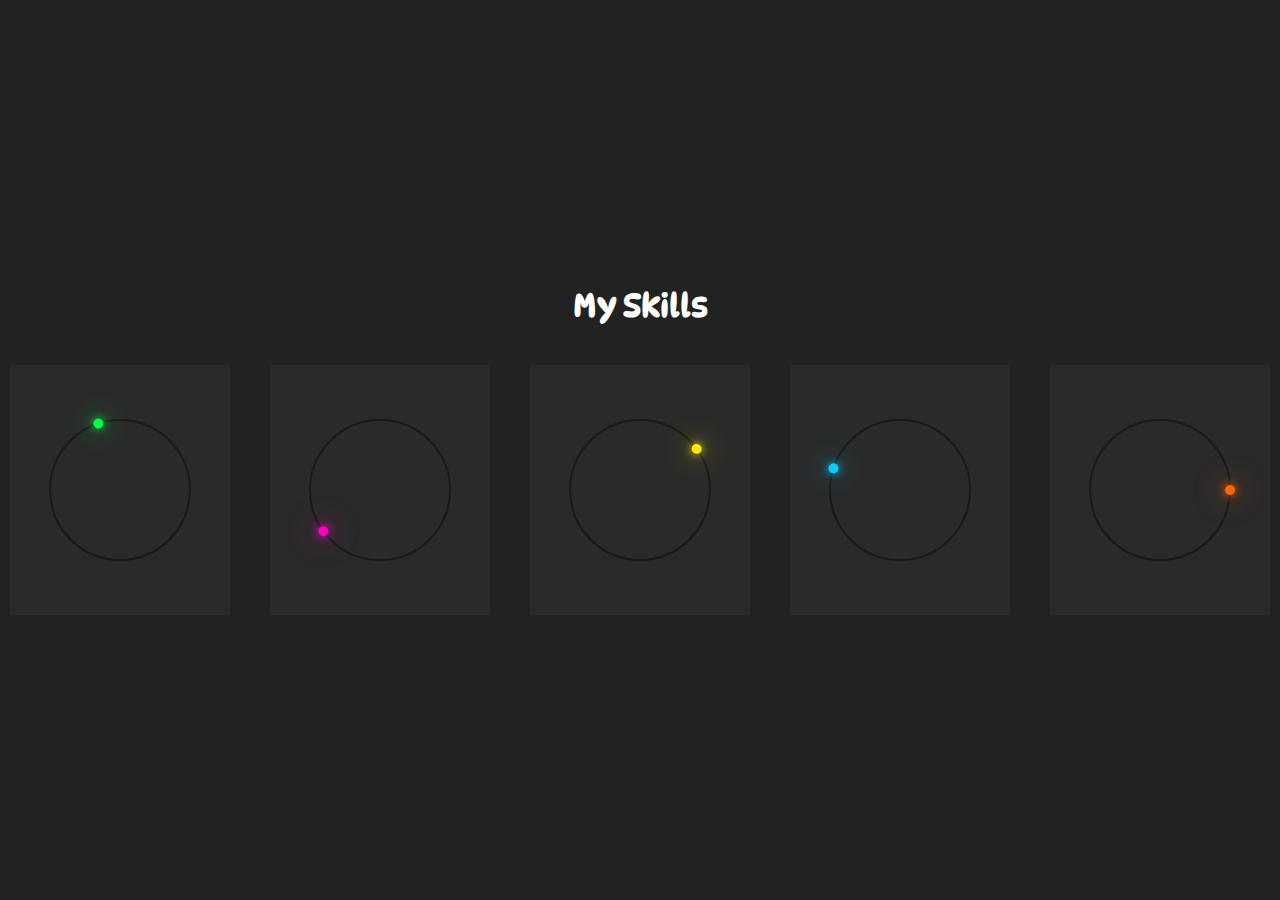
<file: Animated_css/index.html>
<!DOCTYPE html>
<html lang="de">
	<head>
		<meta charset="UTF-8" />
		<meta http-equiv="X-UA-Compatible" content="IE=edge" />
		<meta name="viewport" content="width=device-width, initial-scale=1.0" />
		<link rel="stylesheet" href="assets/css/style.css" />
		<title>Animated Css</title>
	</head>
	<body>
		<div class="container">
			<h1>My Skills</h1>
			<div class="card">
				<div class="percent" style="--clr: #04fc43; --num: 95">
					<div class="dot"></div>
					<svg>
						<circle cx="70" cy="70" r="70"></circle>
						<circle cx="70" cy="70" r="70"></circle>
					</svg>
					<div class="number">
						<h2>95 <span>%</span></h2>
						<p>HTML</p>
					</div>
				</div>
			</div>
			<div class="card">
				<div class="percent" style="--clr: #ff00be; --num: 65">
					<div class="dot"></div>
					<svg>
						<circle cx="70" cy="70" r="70"></circle>
						<circle cx="70" cy="70" r="70"></circle>
					</svg>
					<div class="number">
						<h2>65 <span>%</span></h2>
						<p>CSS</p>
					</div>
				</div>
			</div>
			<div class="card">
				<div class="percent" style="--clr: #fee800; --num: 15">
					<div class="dot"></div>
					<svg>
						<circle cx="70" cy="70" r="70"></circle>
						<circle cx="70" cy="70" r="70"></circle>
					</svg>
					<div class="number">
						<h2>15 <span>%</span></h2>
						<p>JavaScript</p>
					</div>
				</div>
			</div>
			<div class="card">
				<div class="percent" style="--clr: #06ccff; --num: 80">
					<div class="dot"></div>
					<svg>
						<circle cx="70" cy="70" r="70"></circle>
						<circle cx="70" cy="70" r="70"></circle>
					</svg>
					<div class="number">
						<h2>80 <span>%</span></h2>
						<p>PHP</p>
					</div>
				</div>
			</div>
			<div class="card">
				<div class="percent" style="--clr: #ff6606; --num: 25">
					<div class="dot"></div>
					<svg>
						<circle cx="70" cy="70" r="70"></circle>
						<circle cx="70" cy="70" r="70"></circle>
					</svg>
					<div class="number">
						<h2>25 <span>%</span></h2>
						<p>Symfony</p>
					</div>
				</div>
			</div>
		</div>
	</body>
</html>
</file>
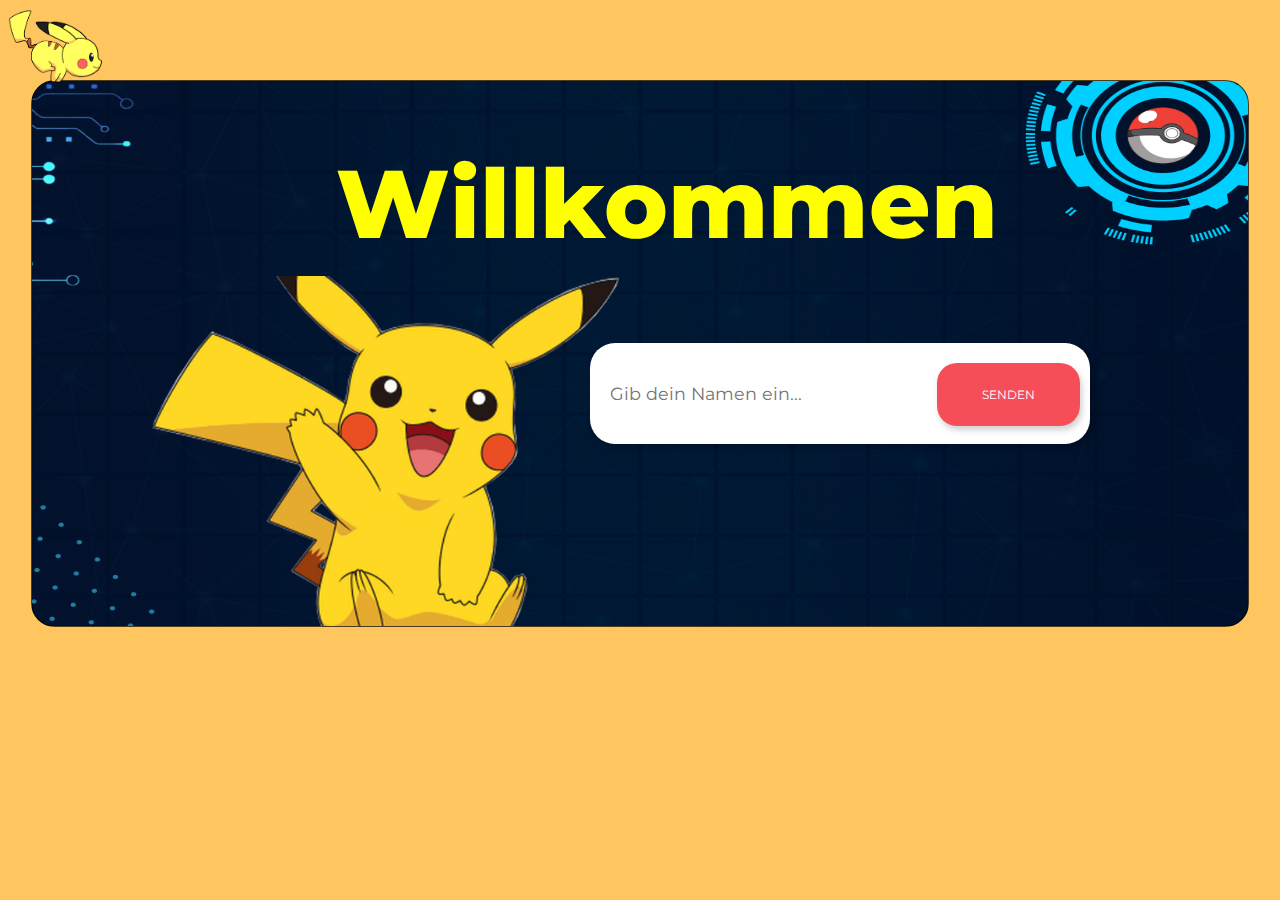
<file: Pokedex/index.html>
<!DOCTYPE html>
<html lang="de">
	<head>
		<meta charset="UTF-8" />
		<meta http-equiv="X-UA-Compatible" content="IE=edge" />
		<meta name="viewport" content="width=device-width, initial-scale=1.0" />
		<link rel="stylesheet" href="assets/css/style.css" />
		<link rel="icon" type="image/x-icon" href="assets/img/favicon.svg" />
		<script type="text/javascript" src="assets/js/main.js" defer></script>
		<title>Pokedex</title>
	</head>

	<body id="poke-app" class="">
		<img src="assets/img/pikachu-running.gif" id="pikaRun" class="pika-run" alt="" />
		<section id="modulWelcome" class="dialogTrainer">
			<h1>Willkommen</h1>
			<img src="assets/img/pikachu.png" class="pikachu" alt="" />
			<div class="searchbox-wrap">
				<input type="text" id="nameTrainer" placeholder="Gib dein Namen ein..." />
				<button id="submit" onclick="welcome()"><span>Senden</span> </button>
			</div>
		</section>
		<section>
			<img src="assets/img/pikachu-running.gif" id="loadingImg" style="display: none" alt="" />
		</section>
		<section id="modulOak" class="dialog" style="display: none">
			<img class="ash" src="assets/img/ash.png" alt="logo" />
			<img class="logo" src="assets/img/logo.webp" alt="logo" />
			<img class="oak" src="assets/img/oak.png" alt="oak" />
			<div class="typewriter dialogCard">
				<div id="text"></div>
			</div>
			<div class="pok-container">
				<div class="pok pok1">
					<img src="assets/img/1.svg" alt="" onclick="bisasam(); startPokedex();" />
				</div>
				<div class="pok pok2">
					<img src="assets/img/4.svg" alt="" onclick="glumanda(); startPokedex();" />
				</div>
				<div class="pok pok3">
					<img src="assets/img/7.svg" alt="" onclick=" schiggy(); startPokedex();" />
				</div>
			</div>
		</section>
		<div id="listPokemonAll" class="poke-container" data-modal="modal-name">
			<h2 id="selectPokemon"></h2>
		</div>
		<div class="modal" id="modal-name">
			<div class="modal-sandbox" onclick="closePopup()"></div>
			<div class="modal-box">
				<div class="close-modal" onclick="closePopup()">✖</div>
				<div id="pokeCardPopup" class="pokemonContainer"></div>
			</div>
		</div>
	</body>
</html>
</file>
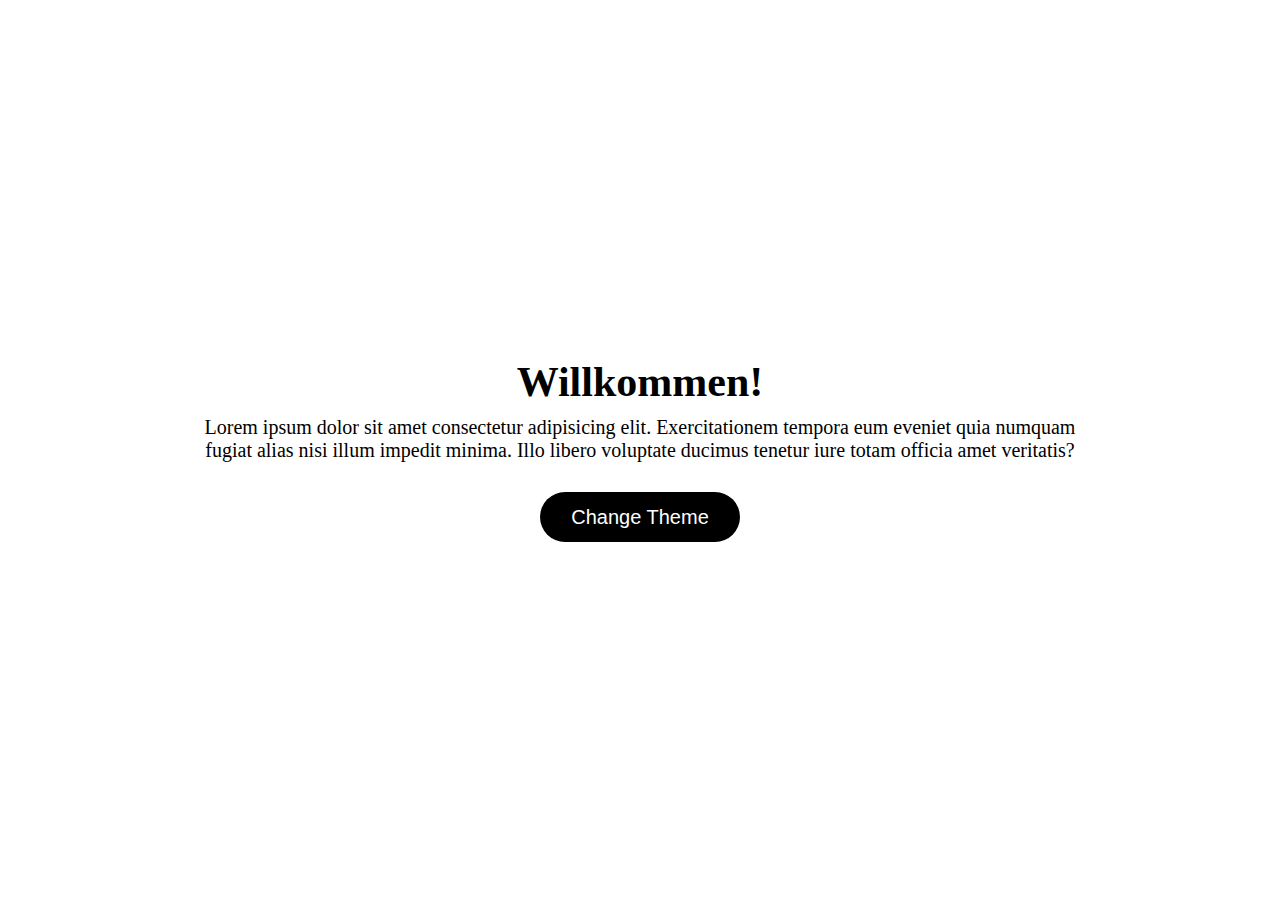
<file: Simply_Dark_Mode_Button/index.html>
<!DOCTYPE html>
<html lang="de">
	<head>
		<meta charset="UTF-8" />
		<meta http-equiv="X-UA-Compatible" content="IE=edge" />
		<meta name="viewport" content="width=device-width, initial-scale=1.0" />
		<link rel="stylesheet" href="assets/css/style.css" />
		<script type="text/javascript" src="assets/js/main.js" defer></script>
		<title>Simply Dark Mode Button</title>
	</head>
	<body>
		<div class="wrapper">
			<h1>Willkommen!</h1>
			<p>Lorem ipsum dolor sit amet consectetur adipisicing elit. Exercitationem tempora eum eveniet quia numquam fugiat alias nisi illum impedit minima. Illo libero voluptate ducimus tenetur iure totam officia amet veritatis?</p>
			<button id="darkModeButton">Change Theme</button>
		</div>
	</body>
</html>
</file>
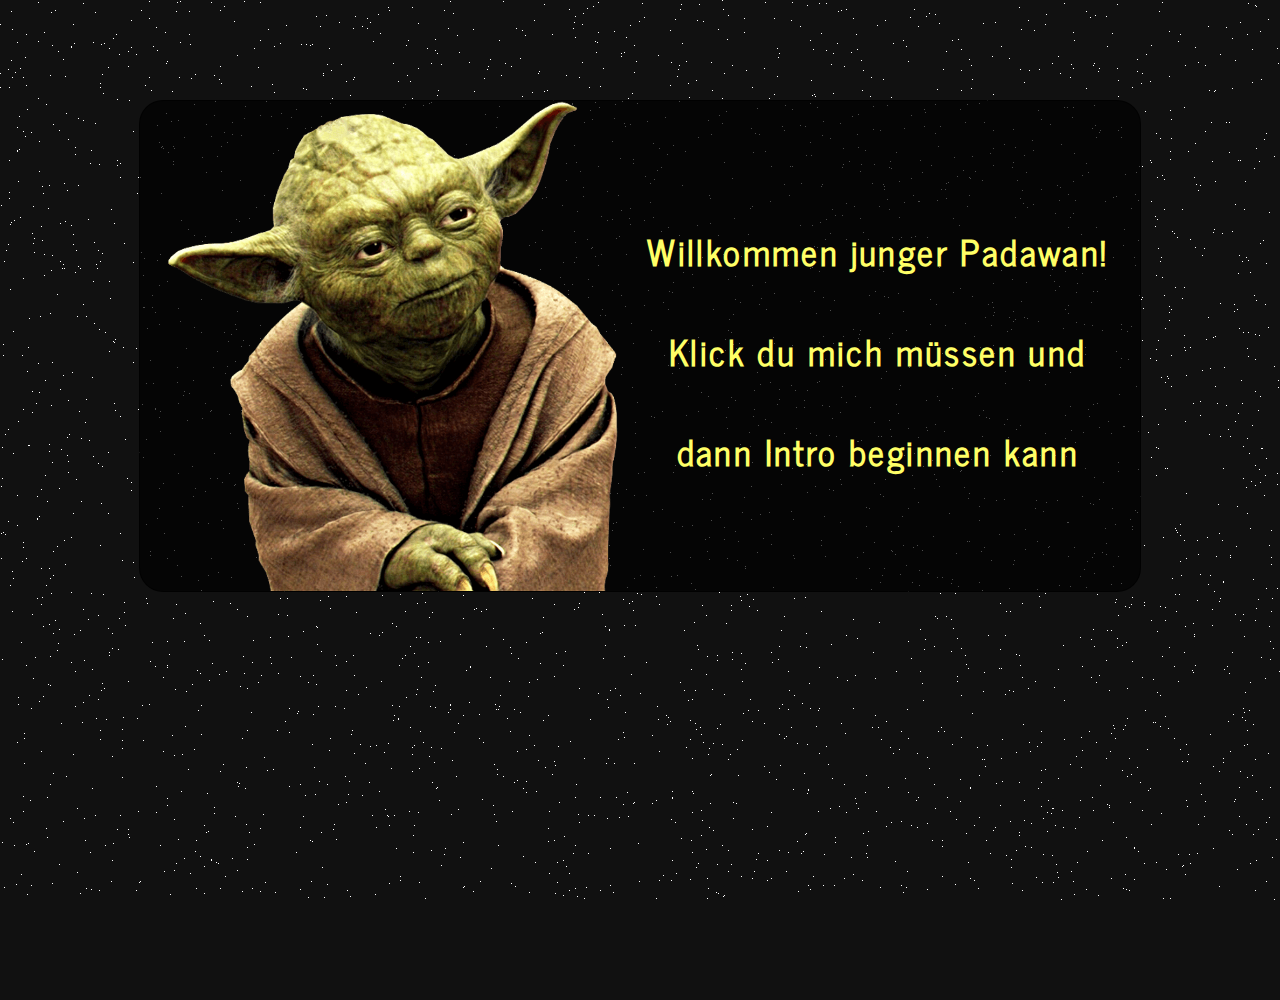
<file: StarCode/index.html>
<!DOCTYPE html>
<html lang="de">
	<head>
		<meta charset="UTF-8" />
		<meta http-equiv="X-UA-Compatible" content="IE=edge" />
		<meta name="viewport" content="width=device-width, initial-scale=1.0" />
		<link rel="stylesheet" href="assets/css/style.css" />
		<script type="text/javascript" src="assets/js/main.js" defer></script>
		<title>SUPERCODE</title>
	</head>
	<body onload="welcome()">
		<section id="modul" class="dialog">
			<article class="dialog-content" onclick="superCodeStart()">
				<img src="assets/img/yoda.png" alt="yoda" />
				<p>Willkommen junger Padawan! Klick du mich müssen und dann Intro beginnen kann</p>
			</article>
		</section>
		<section class="stop" id="starCodeStart">
			<article class="intro"> Vor langer Zeit in einer fernen Galaxie, weit weg ........ </article>
			<article id="logo"></article>
			<article class="titles">
				<div>
					<p>Die galaktische Bundesrepublik wird von Unruhen erschüttert - der Mangel an IT-Fachkräften in der Republik ist zu riesig.</p>
					<p> Während der Kongress der Republik endlose Debatten über beunruhigende Ketten von Ereignissen führt, entschieden sich 10 tapfere Helden:innen etwas dagegen zu unternehmen, um mit neuer Hoffnung und Kraft, den Konflikt beizulegen.... </p>
					<p>Die Meister der mächtigen Programmiersprachen, Julia und Freddy, haben es sich zur Aufgabe gemacht, den 10 tapferen Helden:innen das Coden beizubringen.</p>
					<p> Neben HTML, CSS und JavaScript werden die Meister Ihnen alles beibringen, um nach einer langen Reise mit den besten Kniffs&Tricks ausgestattet zu sein. </p>
					<p> Möge die Macht mit Ihnen sein ....</p>
				</div>
			</article>
		</section>
	</body>
</html>
</file>
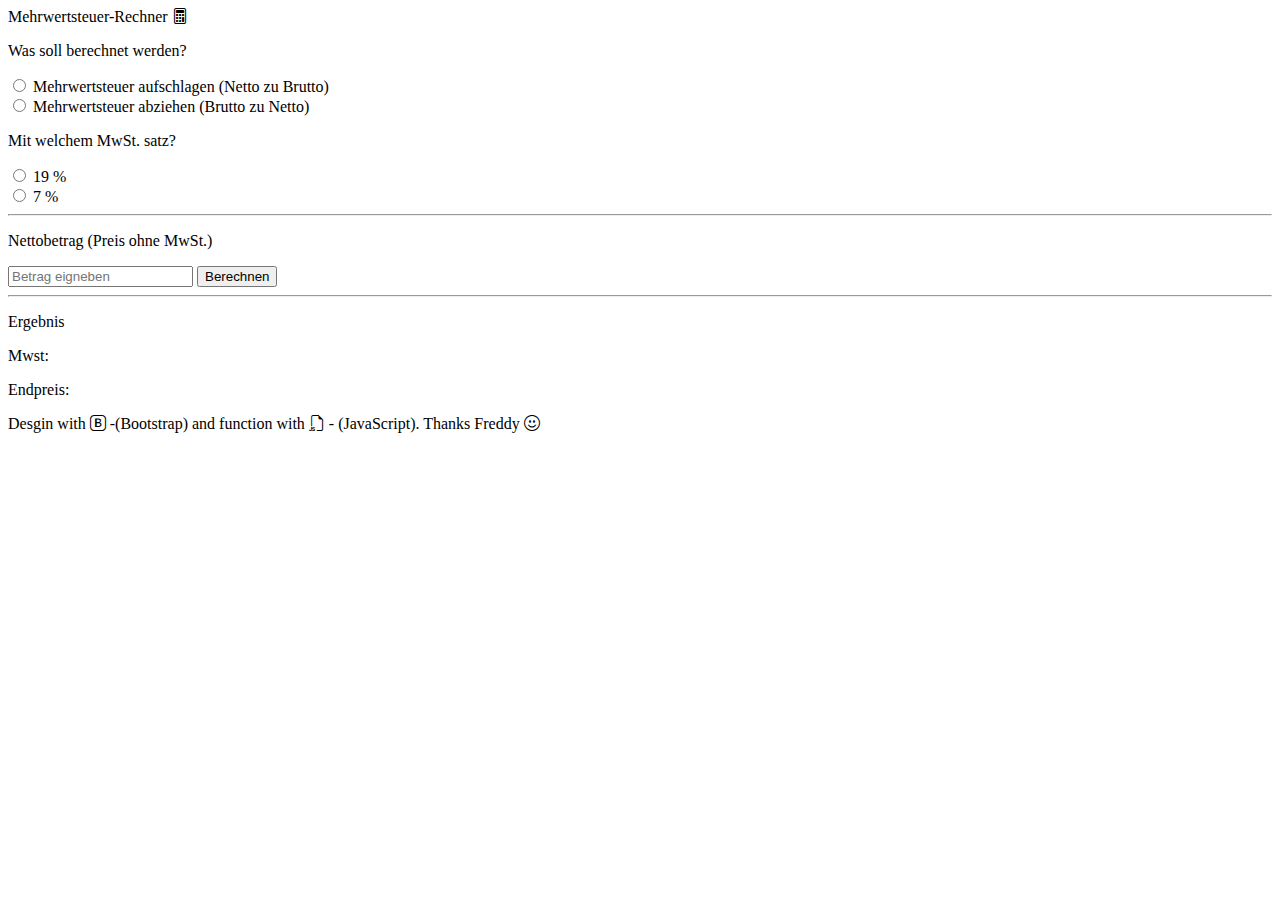
<file: project/bootstrapRechner/index.html>
<!DOCTYPE html>
<html lang="de">
	<head>
		<meta charset="UTF-8" />
		<meta http-equiv="X-UA-Compatible" content="IE=edge" />
		<meta name="viewport" content="width=device-width, initial-scale=1.0" />
		<!-- CSS only -->
		<link href="https://cdn.jsdelivr.net/npm/bootstrap@5.2.2/dist/css/bootstrap.min.css" rel="stylesheet" integrity="sha384-Zenh87qX5JnK2Jl0vWa8Ck2rdkQ2Bzep5IDxbcnCeuOxjzrPF/et3URy9Bv1WTRi" crossorigin="anonymous" />
		<!-- Icon only -->
		<link rel="stylesheet" href="https://cdn.jsdelivr.net/npm/bootstrap-icons@1.9.1/font/bootstrap-icons.css" />
		<script type="text/javascript" src="assets/js/main.js" defer></script>
		<title> MwSt. Rechner </title>
	</head>
	<body class="bg-info">
		<div class="container">
			<div class="d-flex justify-content-center m-5">
				<div class="card w-100 rounded-4">
					<div class="card-header h2"> Mehrwertsteuer-Rechner <i class="bi bi-calculator"></i> </div>
					<div class="card-body">
						<div class="row row-cols-2 mx-auto">
							<div class="col">
								<div class="form-floating mb-3">
									<div class="form-check">
										<p class="h4">Was soll berechnet werden?</p>
									</div>
									<div class="form-check">
										<input class="form-check-input" type="radio" id="nettoZuBrutto" onclick="eingabeLabel('Netto', 'ohne')" name="AddOderSub" required />
										<label class="form-check-label" for="formRadioDefault"> Mehrwertsteuer aufschlagen (Netto zu Brutto)</label>
									</div>
									<div class="form-check">
										<input class="form-check-input" type="radio" id="BruttoZuNetto" onclick="eingabeLabel('Brutto', 'mit')" name="AddOderSub" required />
										<label class="form-check-label" for="formRadioChecked">Mehrwertsteuer abziehen (Brutto zu Netto)</label>
									</div>
								</div>
							</div>
							<div class="col">
								<div class="form-floating mb-3">
									<div class="form-check">
										<p class="h4">Mit welchem MwSt. satz?</p>
									</div>
									<div class="form-check">
										<input class="form-check-input ms-1" type="radio" id="mwst19" name="19Oder7" required />
										<label class="form-check-label ms-2" for="formRadioDefault">19 %</label>
									</div>
									<div class="form-check">
										<input class="form-check-input ms-1" type="radio" id="mwst7" name="19Oder7" required />
										<label class="form-check-label ms-2" for="formRadioChecked">7 %</label>
									</div>
								</div>
							</div>
						</div>
						<hr />
						<div class="row row-cols-1">
							<div class="col">
								<p class="h4 text-center mb-4" id="userEingabeLabel" for="userEingabe">Nettobetrag (Preis ohne MwSt.)</p>
								<div class="input-group mx-auto w-50">
									<input type="text" class="form-control" id="userEingabe" placeholder="Betrag eigneben" aria-label="Username" aria-describedby="input-group-button-right" />
									<button type="button" class="btn btn-outline-secondary bg-primary text-light" id="input-group-button-right" onclick="ausgabeEndpreis()">Berechnen</button>
								</div>
							</div>
							<div class="col"> <hr /></div>
							<div class="col">
								<p class="h2 rounded-3 w-100 mx-auto p-3 bg-primary text-light text-center mb-4"> Ergebnis </p>
							</div>
							<div class="col ms-5">
								<p class="h4 text-left mb-4 d-inline">
									Mwst: 
									<p class="h4 d-inline text-primary" id="mwstBetrag"></p>
								</p>
								<p class="h4 text-left mb-4 d-inline">
									Endpreis: 
									<p class="h4 d-inline text-primary" id="endpreis"></p>
								</p>
							</div>
						</div>
					</div>
					<div class="card-footer text-muted"> Desgin with <i class="bi bi-bootstrap"></i> -(Bootstrap) and function with <i class="bi bi-filetype-js"></i> - (JavaScript). Thanks Freddy <i class="bi bi-emoji-smile"></i> </div>
				</div>
			</div>
		</div>
	</body>
</html>
</file>
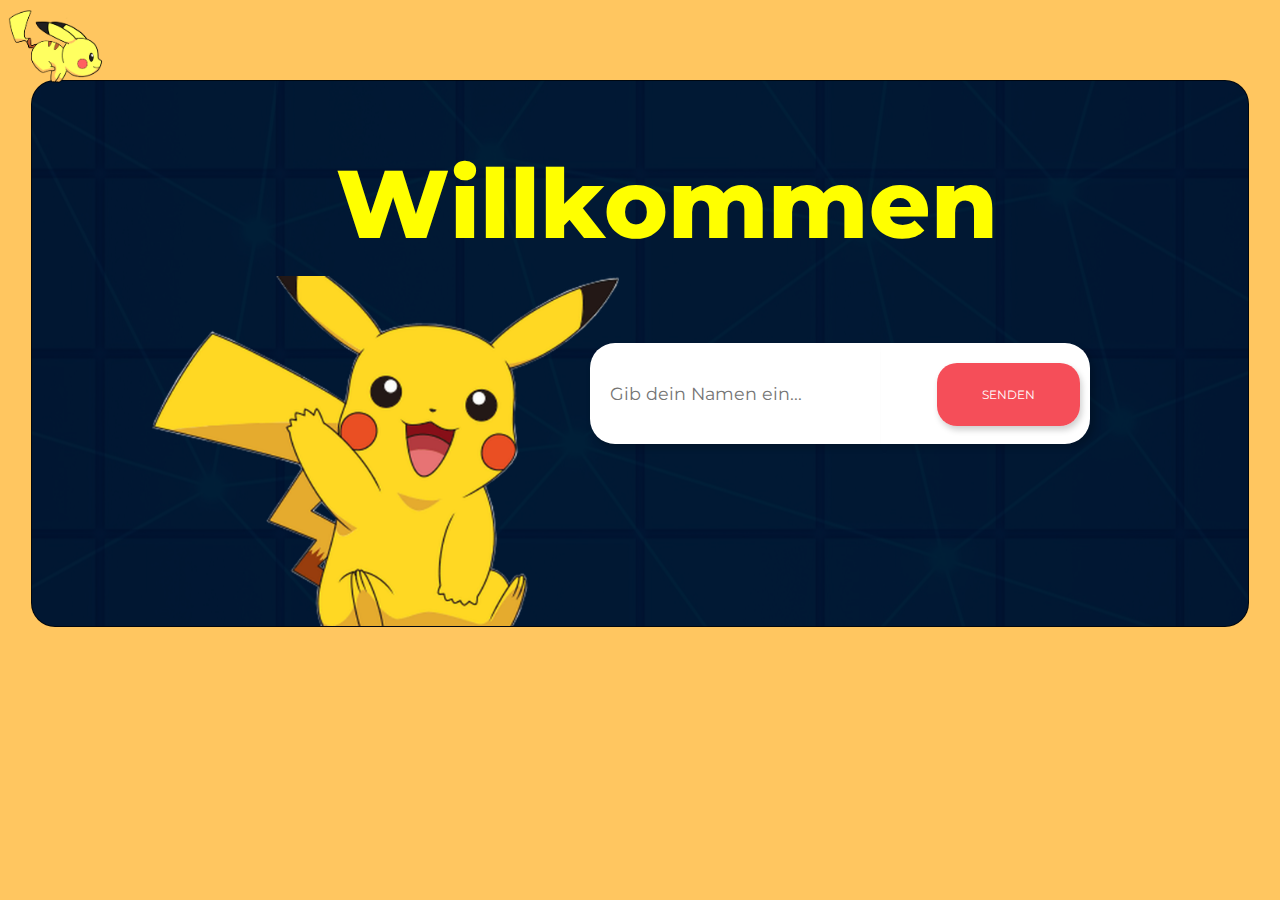
<file: project/Pokedex/index.html>
<!DOCTYPE html>
<html lang="de">
	<head>
		<meta charset="UTF-8" />
		<meta http-equiv="X-UA-Compatible" content="IE=edge" />
		<meta name="viewport" content="width=device-width, initial-scale=1.0" />
		<link rel="stylesheet" href="assets/css/style.css" />
		<link rel="icon" type="image/x-icon" href="assets/img/favicon.svg" />
		<link rel="stylesheet" href="https://fonts.googleapis.com/css2?family=Material+Symbols+Outlined:opsz,wght,FILL,GRAD@48,400,0,0" />
		<script type="text/javascript" src="assets/js/main.js" defer></script>
		<title>Pokedex</title>
	</head>

	<body id="poke-app" class="">
		<img src="assets/img/pikachu-running.gif" id="pikaRun" class="pika-run" alt="" />
		<section id="modulWelcome" class="dialogTrainer">
			<h1>Willkommen</h1>
			<img src="assets/img/pikachu.png" class="pikachu" alt="" />
			<div class="searchbox-wrap">
				<input type="text" id="nameTrainer" placeholder="Gib dein Namen ein..." />
				<button id="submit" onclick="welcome()"><span>Senden</span> </button>
			</div>
		</section>
		<section>
			<img src="assets/img/pikachu-running.gif" id="loadingImg" style="display: none" alt="" />
		</section>
		<section id="modulOak" class="dialog" style="display: none">
			<img class="ash" src="assets/img/ash.png" alt="logo" />
			<img class="logo" src="assets/img/logo.webp" alt="logo" />
			<img class="oak" src="assets/img/oak.png" alt="oak" />
			<div class="typewriter dialogCard">
				<div id="text"></div>
			</div>
			<div class="pok-container">
				<div class="pok pok1">
					<img src="assets/img/1.svg" alt="" onclick="bisasam(); startPokedex();" />
				</div>
				<div class="pok pok2">
					<img src="assets/img/4.svg" alt="" onclick="glumanda(); startPokedex();" />
				</div>
				<div class="pok pok3">
					<img src="assets/img/7.svg" alt="" onclick=" schiggy(); startPokedex();" />
				</div>
			</div>
		</section>
		<div id="listPokemonAll" class="poke-container" data-modal="modal-name">
			<h2 id="selectPokemon"></h2>
		</div>
		<div class="modal" id="modal-name">
			<div class="modal-sandbox" onclick="closePopup()"></div>
			<div class="modal-box">
				<div class="close-modal" onclick="closePopup()">✖</div>
				<div class="mute-modal" id="muteModal" onclick="mutePopup()"></div>
				<div id="pokeCardPopup" class="pokemonContainer"></div>
			</div>
		</div>
	</body>
</html>
</file>
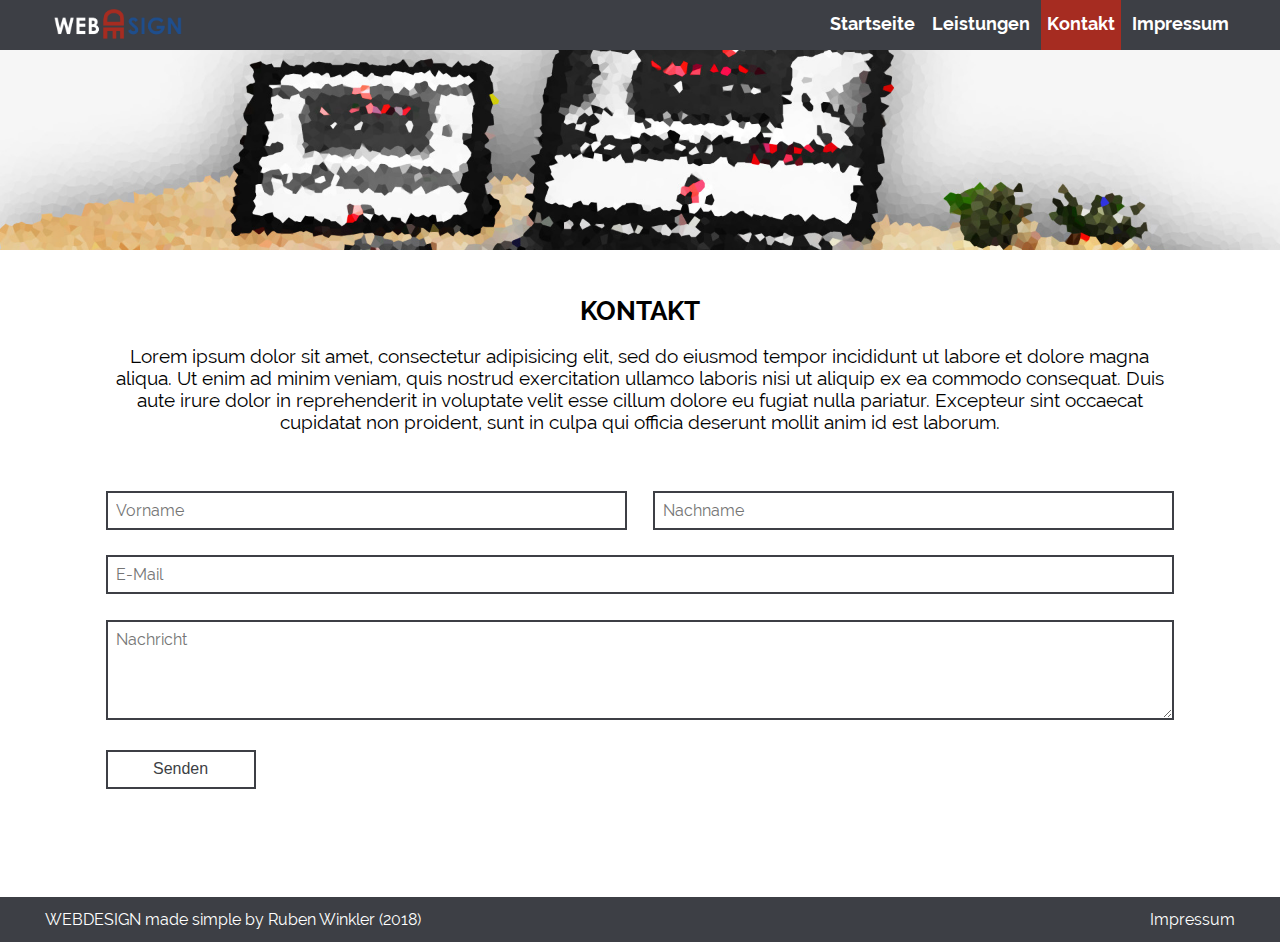
<file: WEBDESIGN_made_simple/kontakt.html>
<!DOCTYPE html>
<html lang="de">

	<head>

		<meta charset="utf-8">
		<meta name="viewport" content="width=device-width, initial-scale=1.0">
		<title>Kontakt</title>

		<!-- FAVICONS -->
		<link rel="apple-touch-icon" sizes="180x180" href="./src/img/favicons/apple-touch-icon.png">
		<link rel="icon" type="image/png" sizes="32x32" href="./src/img/favicons/favicon-32x32.png">
		<link rel="icon" type="image/png" sizes="16x16" href="./src/img/favicons/favicon-16x16.png">
		<link rel="manifest" href="./src/img/favicons/site.webmanifest">
		<link rel="mask-icon" href="./src/img/favicons/safari-pinned-tab.svg" color="#5bbad5">
		<link rel="shortcut icon" href="./src/img/favicons/favicon.ico">
		<meta name="msapplication-TileColor" content="#f0f0f0">
		<meta name="msapplication-config" content="./src/img/favicons/browserconfig.xml">
		<meta name="theme-color" content="#ffffff">

		<!-- AUTOREN-STYLESHEET -->
		<link rel="stylesheet" type="text/css" href="./src/css/styles.css">

	</head>

	<body>

		<!-- NAVIGATIONSLEISTE -->

		<nav id="header-nav">

			<!-- DESKTOP-NAVIGATION -->

			<div class="container" id="desktop-nav">
				<div class="row">
					<div class="col-6">

						<a href="index.html" class="logo-link">
							<img src="./src/img/webdesign-logo.png" alt="Logo von WEBDESIGN made simple">
						</a>

						<ul>
							<li><a href="index.html">Startseite</a></li>
							<li><a href="leistungen.html">Leistungen</a></li>
							<li class="active"><a href="kontakt.html">Kontakt</a></li>
							<li><a href="impressum.html">Impressum</a></li>
						</ul>

					</div>
				</div>
			</div>

			<!-- MOBILE-NAVIGATION -->

			<div class="container" id="mobile-nav">
				<div class="row">
					<div class="col-6">

						<a href="index.html" class="logo-link">
							<img src="./src/img/webdesign-logo.png" alt="Logo von WEBDESIGN made simple">
						</a>

						<div class="clearfix" id="mobile-nav-dropdown">

							<div id="mobile-nav-button"><span>&equiv;</span></div>

							<div class="clearfix" id="mobile-nav-content">

								<ul>
									<li><a href="index.html">Startseite</a></li>
									<li><a href="leistungen.html">Leistungen</a></li>
									<li class="active"><a href="kontakt.html">Kontakt</a></li>
									<li><a href="impressum.html">Impressum</a></li>
								</ul>

							</div>

						</div>

					</div>
				</div>
			</div>

		</nav>

		<!-- HEADER-BANNER -->

		<header id="header-banner-klein"></header>

		<!-- KONTAKT-BREICH -->

		<section id="kontakt-bereich">

			<div class="container">

				<div class="row">
					<div class="col-6">
						<header class="intro-container">
							<h1>Kontakt</h1>
							<p>Lorem ipsum dolor sit amet, consectetur adipisicing elit, sed do eiusmod tempor incididunt ut labore et dolore magna aliqua. Ut enim ad minim veniam, quis nostrud exercitation ullamco laboris nisi ut aliquip ex ea commodo consequat. Duis aute irure dolor in reprehenderit in voluptate velit esse cillum dolore eu fugiat nulla pariatur. Excepteur sint occaecat cupidatat non proident, sunt in culpa qui officia deserunt mollit anim id est laborum.</p>
						</header>
					</div>
				</div>
				<form id="kontakt-formular" action="kontakt.html" method="post">
					<div class="row">
						<div class="col-3">
							<label for="vorname" class="screenreader">Vorname:</label>
							<input id="vorname" type="text" name="vorname" placeholder="Vorname">
						</div>
						<div class="col-3">
							<label for="nachname" class="screenreader">Nachname:</label>
							<input id="nachname" type="text" name="nachname" placeholder="Nachname">
						</div>
					</div>
					<div class="row">
						<div class="col-6">
							<label for="email" class="screenreader">E-Mail:</label>
							<input id="email" type="text" name="email" placeholder="E-Mail" pattern="(?:[a-z0-9!#$%&'*+\/=?^_`{|}~-]+(?:\.[a-z0-9!#$%&'*+\/=?^_`{|}~-]+)*|'(?:[\x01-\x08\x0b\x0c\x0e-\x1f\x21\x23-\x5b\x5d-\x7f]|\\[\x01-\x09\x0b\x0c\x0e-\x7f])*')@(?:(?:[a-z0-9](?:[a-z0-9-]*[a-z0-9])?\.)+[a-z0-9](?:[a-z0-9-]*[a-z0-9])?|\[(?:(?:(2(5[0-5]|[0-4][0-9])|1[0-9][0-9]|[1-9]?[0-9]))\.){3}(?:(2(5[0-5]|[0-4][0-9])|1[0-9][0-9]|[1-9]?[0-9])|[a-z0-9-]*[a-z0-9]:(?:[\x01-\x08\x0b\x0c\x0e-\x1f\x21-\x5a\x53-\x7f]|\\[\x01-\x09\x0b\x0c\x0e-\x7f])+)\])" title="Gib eine gültige E-Mail Adresse ein!">
						</div>
					</div>
					<div class="row">
						<div class="col-6">
							<label for="nachricht" class="screenreader">Nachricht:</label>
							<textarea id="nachricht" name="nachricht" placeholder="Nachricht"></textarea>
						</div>
					</div>
					<div class="row">
						<div class="col-6">
							<button id="absendenButton" class="btn-typ-3" type="submit" name="absendenButton">Senden</button>
						</div>
					</div>
				</form>

			</div>

		</section>

		<!-- FOOTER-->

		<footer id="footer">

			<div class="container">
				<div class="row">
					<div class="col-6">
						<span>WEBDESIGN made simple by Ruben Winkler (2018)</span>
						<nav id="footer-nav">
							<a href="impressum.html">Impressum</a>
						</nav>
					</div>
				</div>
			</div>

		</footer>

	</body>

</html>
</file>
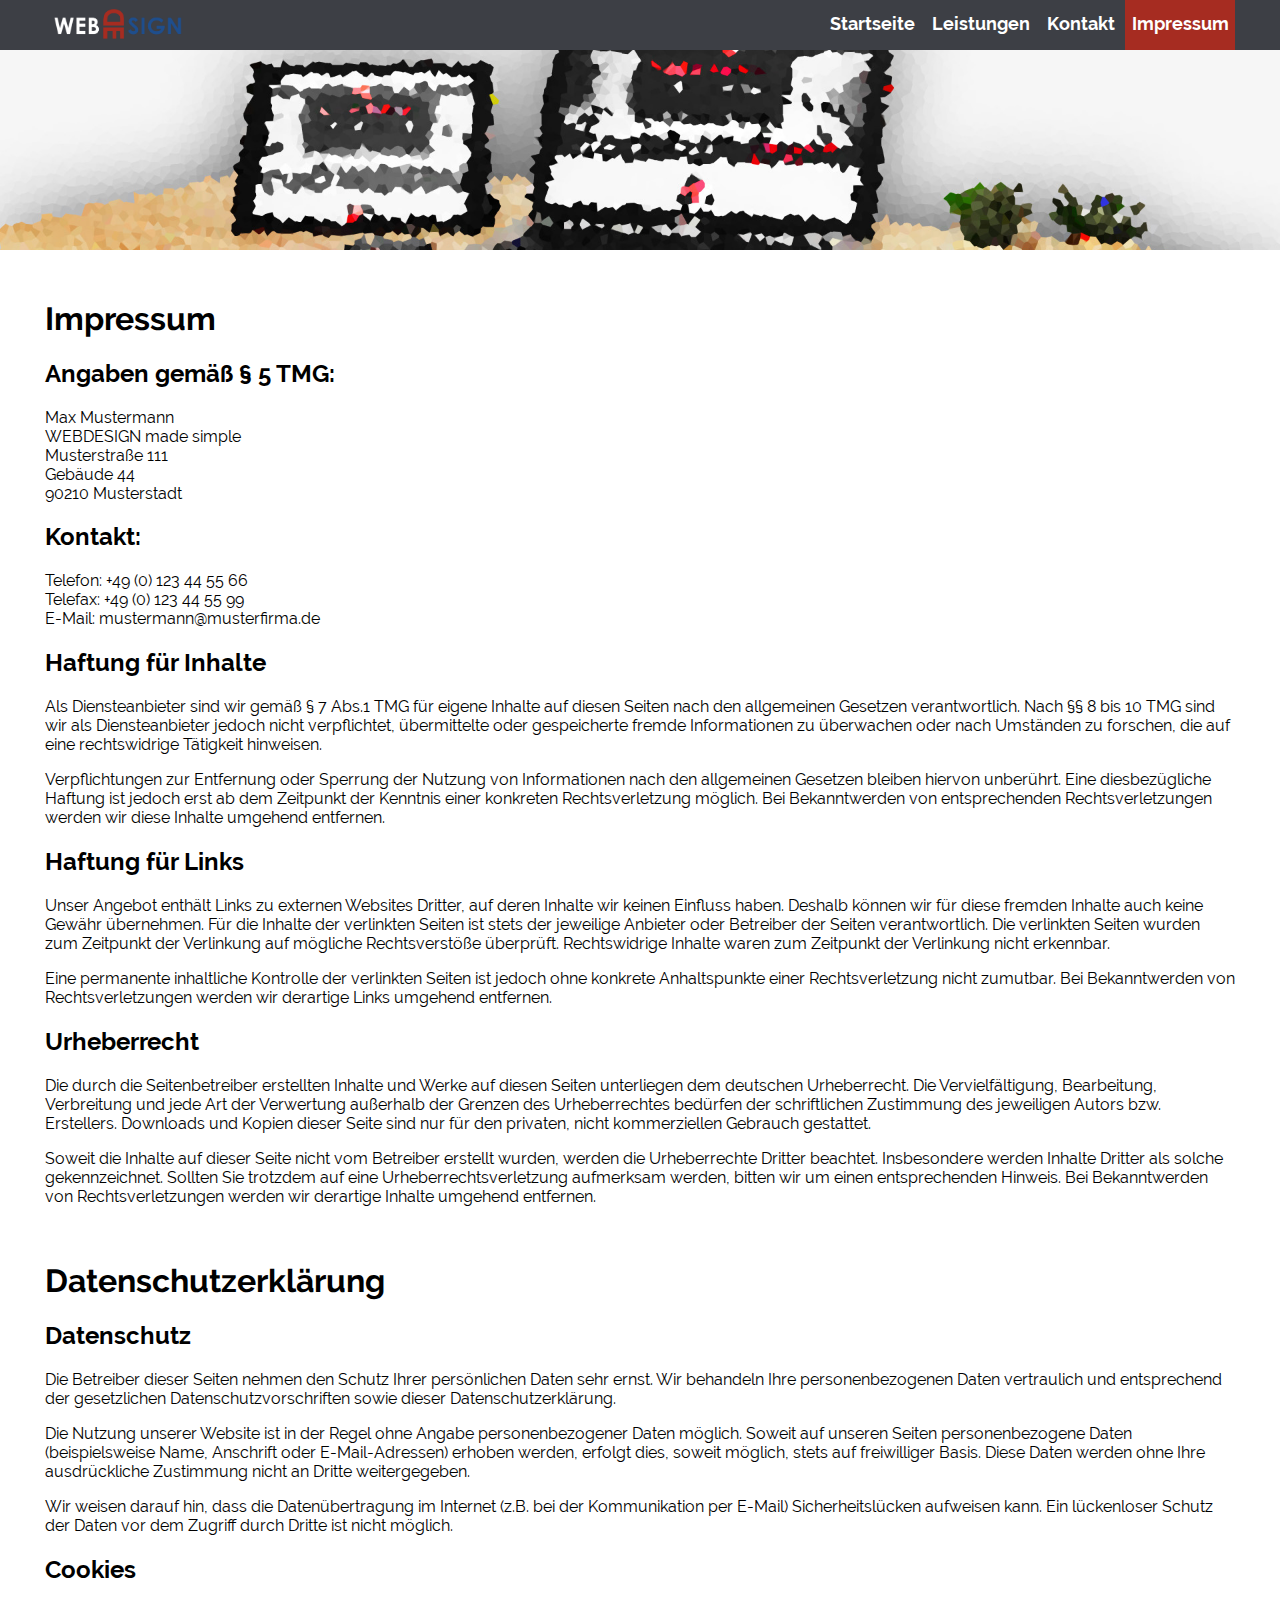
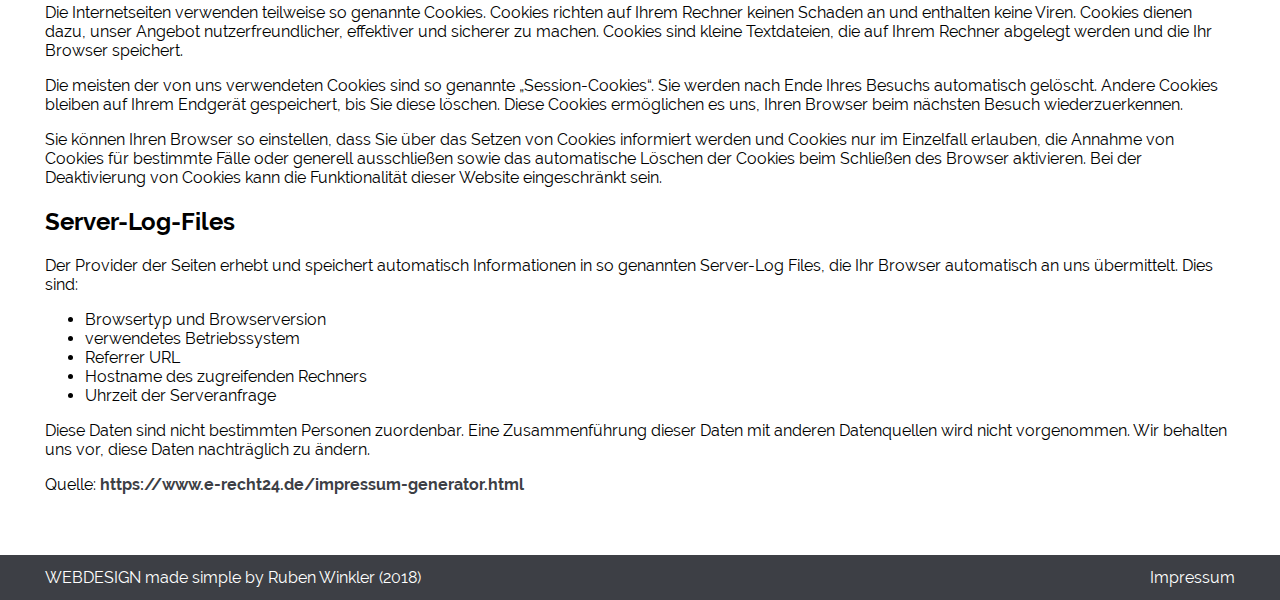
<file: WEBDESIGN_made_simple/src/html/impressum.html>
<!DOCTYPE html>
<html lang="de">
	<head>
		<meta charset="utf-8" />
		<meta name="viewport" content="width=device-width, initial-scale=1.0" />
		<title>Impressum</title>

		<!-- FAVICONS -->
		<link rel="apple-touch-icon" sizes="180x180" href="../img/favicons/apple-touch-icon.png" />
		<link rel="icon" type="image/png" sizes="32x32" href="../img/favicons/favicon-32x32.png" />
		<link rel="icon" type="image/png" sizes="16x16" href="../img/favicons/favicon-16x16.png" />
		<link rel="manifest" href="../img/favicons/site.webmanifest" />
		<link rel="mask-icon" href="../img/favicons/safari-pinned-tab.svg" color="#5bbad5" />
		<link rel="shortcut icon" href="../img/favicons/favicon.ico" />
		<meta name="msapplication-TileColor" content="#f0f0f0" />
		<meta name="msapplication-config" content="../img/favicons/browserconfig.xml" />
		<meta name="theme-color" content="#ffffff" />

		<!-- AUTOREN-STYLESHEET -->
		<link rel="stylesheet" type="text/css" href="../css/styles.css" />
	</head>

	<body>
		<!-- NAVIGATIONSLEISTE -->

		<nav id="header-nav">
			<!-- DESKTOP-NAVIGATION -->

			<div class="container" id="desktop-nav">
				<div class="row">
					<div class="col-6">
						<a href="../../index.html" class="logo-link">
							<img src="../img/webdesign-logo.png" alt="Logo von WEBDESIGN made simple" />
						</a>

						<ul>
							<li><a href="../../index.html">Startseite</a></li>
							<li><a href="leistungen.html">Leistungen</a></li>
							<li><a href="kontakt.html">Kontakt</a></li>
							<li class="active"><a href="impressum.html">Impressum</a></li>
						</ul>
					</div>
				</div>
			</div>

			<!-- MOBILE-NAVIGATION -->

			<div class="container" id="mobile-nav">
				<div class="row">
					<div class="col-6">
						<a href="../../index.html" class="logo-link">
							<img src="../img/webdesign-logo.png" alt="Logo von WEBDESIGN made simple" />
						</a>

						<div class="clearfix" id="mobile-nav-dropdown">
							<div id="mobile-nav-button"><span>&equiv;</span></div>

							<div class="clearfix" id="mobile-nav-content">
								<ul>
									<li><a href="../../index.html">Startseite</a></li>
									<li><a href="leistungen.html">Leistungen</a></li>
									<li><a href="kontakt.html">Kontakt</a></li>
									<li class="active"><a href="impressum.html">Impressum</a></li>
								</ul>
							</div>
						</div>
					</div>
				</div>
			</div>
		</nav>

		<!-- HEADER-BANNER -->

		<header id="header-banner-klein"></header>

		<!-- IMPRESSUM -->

		<section id="impressum">
			<div class="container">
				<div class="row">
					<div class="col-6">
						<h1>Impressum</h1>

						<h2>Angaben gem&auml;&szlig; &sect; 5 TMG:</h2>

						<p>
							Max Mustermann<br />
							WEBDESIGN made simple<br />
							Musterstra&szlig;e 111<br />
							Geb&auml;ude 44<br />
							90210 Musterstadt
						</p>

						<h2>Kontakt:</h2>

						<p>
							Telefon: +49 (0) 123 44 55 66<br />
							Telefax: +49 (0) 123 44 55 99<br />
							E-Mail: mustermann@musterfirma.de
						</p>

						<h2>Haftung f&uuml;r Inhalte</h2>

						<p>
							Als Diensteanbieter sind wir gem&auml;&szlig; &sect; 7 Abs.1 TMG f&uuml;r eigene Inhalte auf diesen Seiten nach den allgemeinen Gesetzen verantwortlich. Nach &sect;&sect; 8 bis 10 TMG sind wir als Diensteanbieter jedoch nicht verpflichtet, &uuml;bermittelte oder gespeicherte fremde Informationen zu &uuml;berwachen oder nach Umst&auml;nden zu forschen, die auf eine
							rechtswidrige T&auml;tigkeit hinweisen.
						</p>
						<p>
							Verpflichtungen zur Entfernung oder Sperrung der Nutzung von Informationen nach den allgemeinen Gesetzen bleiben hiervon unber&uuml;hrt. Eine diesbez&uuml;gliche Haftung ist jedoch erst ab dem Zeitpunkt der Kenntnis einer konkreten Rechtsverletzung m&ouml;glich. Bei Bekanntwerden von entsprechenden Rechtsverletzungen werden wir diese Inhalte umgehend entfernen.
						</p>

						<h2>Haftung f&uuml;r Links</h2>

						<p>
							Unser Angebot enth&auml;lt Links zu externen Websites Dritter, auf deren Inhalte wir keinen Einfluss haben. Deshalb k&ouml;nnen wir f&uuml;r diese fremden Inhalte auch keine Gew&auml;hr &uuml;bernehmen. F&uuml;r die Inhalte der verlinkten Seiten ist stets der jeweilige Anbieter oder Betreiber der Seiten verantwortlich. Die verlinkten Seiten wurden zum Zeitpunkt
							der Verlinkung auf m&ouml;gliche Rechtsverst&ouml;&szlig;e &uuml;berpr&uuml;ft. Rechtswidrige Inhalte waren zum Zeitpunkt der Verlinkung nicht erkennbar.
						</p>
						<p>Eine permanente inhaltliche Kontrolle der verlinkten Seiten ist jedoch ohne konkrete Anhaltspunkte einer Rechtsverletzung nicht zumutbar. Bei Bekanntwerden von Rechtsverletzungen werden wir derartige Links umgehend entfernen. </p>

						<h2>Urheberrecht</h2>

						<p
							>Die durch die Seitenbetreiber erstellten Inhalte und Werke auf diesen Seiten unterliegen dem deutschen Urheberrecht. Die Vervielf&auml;ltigung, Bearbeitung, Verbreitung und jede Art der Verwertung au&szlig;erhalb der Grenzen des Urheberrechtes bed&uuml;rfen der schriftlichen Zustimmung des jeweiligen Autors bzw. Erstellers. Downloads und Kopien dieser Seite sind
							nur f&uuml;r den privaten, nicht kommerziellen Gebrauch gestattet.
						</p>
						<p
							>Soweit die Inhalte auf dieser Seite nicht vom Betreiber erstellt wurden, werden die Urheberrechte Dritter beachtet. Insbesondere werden Inhalte Dritter als solche gekennzeichnet. Sollten Sie trotzdem auf eine Urheberrechtsverletzung aufmerksam werden, bitten wir um einen entsprechenden Hinweis. Bei Bekanntwerden von Rechtsverletzungen werden wir derartige Inhalte
							umgehend entfernen.
						</p>

						<p>&nbsp;</p>

						<h1>Datenschutzerkl&auml;rung</h1>

						<h2>Datenschutz</h2>

						<p> Die Betreiber dieser Seiten nehmen den Schutz Ihrer pers&ouml;nlichen Daten sehr ernst. Wir behandeln Ihre personenbezogenen Daten vertraulich und entsprechend der gesetzlichen Datenschutzvorschriften sowie dieser Datenschutzerkl&auml;rung. </p>
						<p>
							Die Nutzung unserer Website ist in der Regel ohne Angabe personenbezogener Daten m&ouml;glich. Soweit auf unseren Seiten personenbezogene Daten (beispielsweise Name, Anschrift oder E-Mail-Adressen) erhoben werden, erfolgt dies, soweit m&ouml;glich, stets auf freiwilliger Basis. Diese Daten werden ohne Ihre ausdr&uuml;ckliche Zustimmung nicht an Dritte
							weitergegeben.
						</p>
						<p> Wir weisen darauf hin, dass die Daten&uuml;bertragung im Internet (z.B. bei der Kommunikation per E-Mail) Sicherheitsl&uuml;cken aufweisen kann. Ein l&uuml;ckenloser Schutz der Daten vor dem Zugriff durch Dritte ist nicht m&ouml;glich. </p>

						<h2>Cookies</h2>

						<p> Die Internetseiten verwenden teilweise so genannte Cookies. Cookies richten auf Ihrem Rechner keinen Schaden an und enthalten keine Viren. Cookies dienen dazu, unser Angebot nutzerfreundlicher, effektiver und sicherer zu machen. Cookies sind kleine Textdateien, die auf Ihrem Rechner abgelegt werden und die Ihr Browser speichert. </p>
						<p> Die meisten der von uns verwendeten Cookies sind so genannte „Session-Cookies“. Sie werden nach Ende Ihres Besuchs automatisch gel&ouml;scht. Andere Cookies bleiben auf Ihrem Endger&auml;t gespeichert, bis Sie diese l&ouml;schen. Diese Cookies erm&ouml;glichen es uns, Ihren Browser beim n&auml;chsten Besuch wiederzuerkennen. </p>
						<p>
							Sie k&ouml;nnen Ihren Browser so einstellen, dass Sie &uuml;ber das Setzen von Cookies informiert werden und Cookies nur im Einzelfall erlauben, die Annahme von Cookies f&uuml;r bestimmte F&auml;lle oder generell ausschlie&szlig;en sowie das automatische L&ouml;schen der Cookies beim Schlie&szlig;en des Browser aktivieren. Bei der Deaktivierung von Cookies kann
							die Funktionalit&auml;t dieser Website eingeschr&auml;nkt sein.
						</p>

						<h2>Server-Log-Files</h2>

						<p> Der Provider der Seiten erhebt und speichert automatisch Informationen in so genannten Server-Log Files, die Ihr Browser automatisch an uns &uuml;bermittelt. Dies sind: </p>

						<ul>
							<li>Browsertyp und Browserversion</li>
							<li>verwendetes Betriebssystem</li>
							<li>Referrer URL</li>
							<li>Hostname des zugreifenden Rechners</li>
							<li>Uhrzeit der Serveranfrage</li>
						</ul>

						<p> Diese Daten sind nicht bestimmten Personen zuordenbar. Eine Zusammenf&uuml;hrung dieser Daten mit anderen Datenquellen wird nicht vorgenommen. Wir behalten uns vor, diese Daten nachtr&auml;glich zu ändern. </p>

						<p>Quelle: <a href="https://www.erecht24.de/impressum-generator.html">https://www.e-recht24.de/impressum-generator.html</a></p>
					</div>
				</div>
			</div>
		</section>

		<!-- FOOTER-->

		<footer id="footer">
			<div class="container">
				<div class="row">
					<div class="col-6">
						<span>WEBDESIGN made simple by Ruben Winkler (2018)</span>
						<nav id="footer-nav">
							<a href="impressum.html">Impressum</a>
						</nav>
					</div>
				</div>
			</div>
		</footer>
	</body>
</html>
</file>
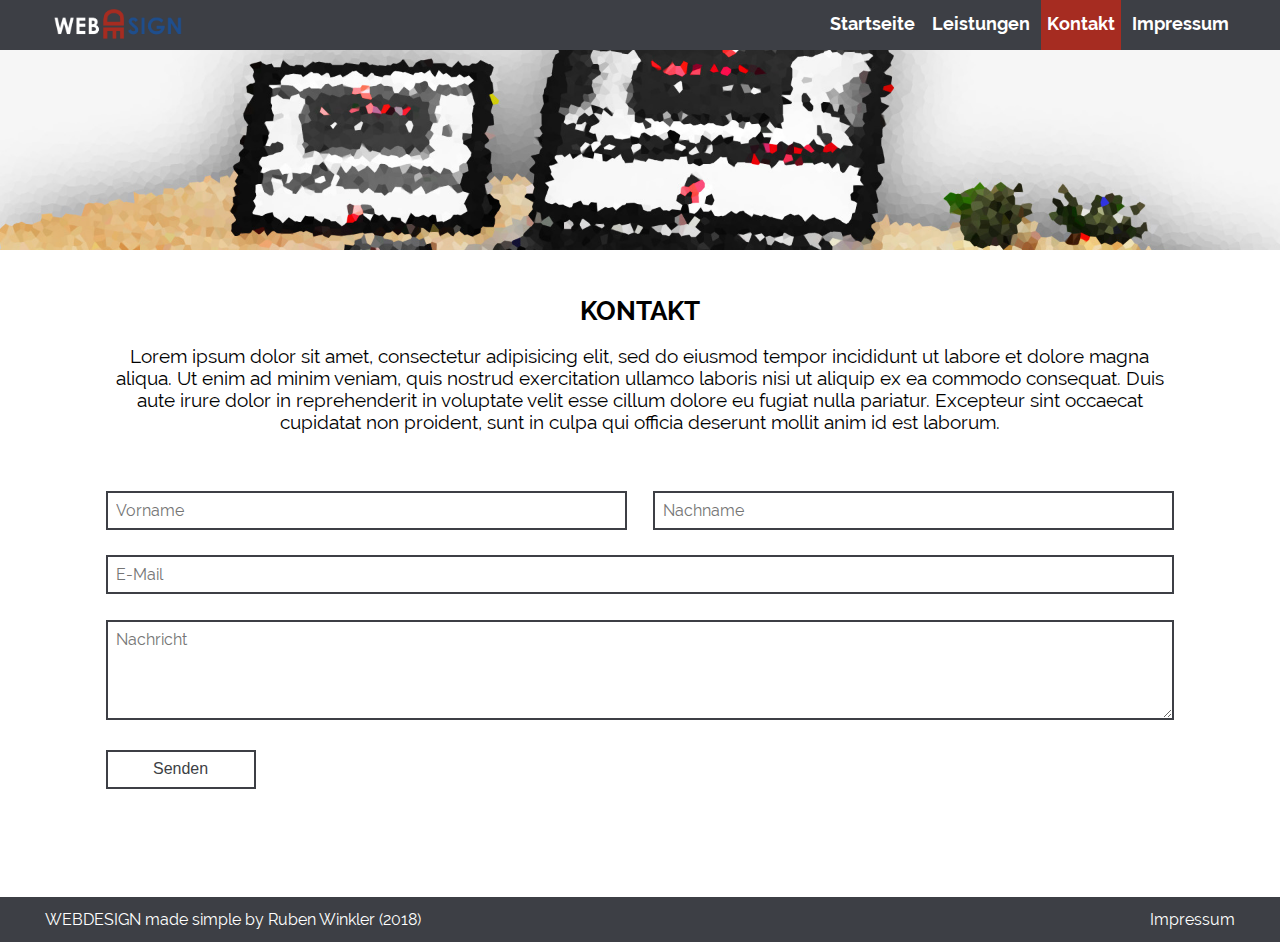
<file: WEBDESIGN_made_simple/src/html/kontakt.html>
<!DOCTYPE html>
<html lang="de">
	<head>
		<meta charset="utf-8" />
		<meta name="viewport" content="width=device-width, initial-scale=1.0" />
		<title>Kontakt</title>

		<!-- FAVICONS -->
		<link rel="apple-touch-icon" sizes="180x180" href="../img/favicons/apple-touch-icon.png" />
		<link rel="icon" type="image/png" sizes="32x32" href="../img/favicons/favicon-32x32.png" />
		<link rel="icon" type="image/png" sizes="16x16" href="../img/favicons/favicon-16x16.png" />
		<link rel="manifest" href="../img/favicons/site.webmanifest" />
		<link rel="mask-icon" href="../img/favicons/safari-pinned-tab.svg" color="#5bbad5" />
		<link rel="shortcut icon" href="../img/favicons/favicon.ico" />
		<meta name="msapplication-TileColor" content="#f0f0f0" />
		<meta name="msapplication-config" content="../img/favicons/browserconfig.xml" />
		<meta name="theme-color" content="#ffffff" />

		<!-- AUTOREN-STYLESHEET -->
		<link rel="stylesheet" type="text/css" href="../css/styles.css" />
	</head>

	<body>
		<!-- NAVIGATIONSLEISTE -->

		<nav id="header-nav">
			<!-- DESKTOP-NAVIGATION -->

			<div class="container" id="desktop-nav">
				<div class="row">
					<div class="col-6">
						<a href="../../index.html" class="logo-link">
							<img src="../img/webdesign-logo.png" alt="Logo von WEBDESIGN made simple" />
						</a>

						<ul>
							<li><a href="../../index.html">Startseite</a></li>
							<li><a href="leistungen.html">Leistungen</a></li>
							<li class="active"><a href="kontakt.html">Kontakt</a></li>
							<li><a href="impressum.html">Impressum</a></li>
						</ul>
					</div>
				</div>
			</div>

			<!-- MOBILE-NAVIGATION -->

			<div class="container" id="mobile-nav">
				<div class="row">
					<div class="col-6">
						<a href="../../index.html" class="logo-link">
							<img src="../img/webdesign-logo.png" alt="Logo von WEBDESIGN made simple" />
						</a>

						<div class="clearfix" id="mobile-nav-dropdown">
							<div id="mobile-nav-button"><span>&equiv;</span></div>

							<div class="clearfix" id="mobile-nav-content">
								<ul>
									<li><a href="../../index.html">Startseite</a></li>
									<li><a href="leistungen.html">Leistungen</a></li>
									<li class="active"><a href="kontakt.html">Kontakt</a></li>
									<li><a href="impressum.html">Impressum</a></li>
								</ul>
							</div>
						</div>
					</div>
				</div>
			</div>
		</nav>

		<!-- HEADER-BANNER -->

		<header id="header-banner-klein"></header>

		<!-- KONTAKT-BREICH -->

		<section id="kontakt-bereich">
			<div class="container">
				<div class="row">
					<div class="col-6">
						<header class="intro-container">
							<h1>Kontakt</h1>
							<p
								>Lorem ipsum dolor sit amet, consectetur adipisicing elit, sed do eiusmod tempor incididunt ut labore et dolore magna aliqua. Ut enim ad minim veniam, quis nostrud exercitation ullamco laboris nisi ut aliquip ex ea commodo consequat. Duis aute irure dolor in reprehenderit in voluptate velit esse cillum dolore eu fugiat nulla pariatur. Excepteur sint occaecat
								cupidatat non proident, sunt in culpa qui officia deserunt mollit anim id est laborum.</p
							>
						</header>
					</div>
				</div>
				<form id="kontakt-formular" action="kontakt.html" method="post">
					<div class="row">
						<div class="col-3">
							<label for="vorname" class="screenreader">Vorname:</label>
							<input id="vorname" type="text" name="vorname" placeholder="Vorname" />
						</div>
						<div class="col-3">
							<label for="nachname" class="screenreader">Nachname:</label>
							<input id="nachname" type="text" name="nachname" placeholder="Nachname" />
						</div>
					</div>
					<div class="row">
						<div class="col-6">
							<label for="email" class="screenreader">E-Mail:</label>
							<input
								id="email"
								type="text"
								name="email"
								placeholder="E-Mail"
								pattern="(?:[a-z0-9!#$%&'*+\/=?^_`{|}~-]+(?:\.[a-z0-9!#$%&'*+\/=?^_`{|}~-]+)*|'(?:[\x01-\x08\x0b\x0c\x0e-\x1f\x21\x23-\x5b\x5d-\x7f]|\\[\x01-\x09\x0b\x0c\x0e-\x7f])*')@(?:(?:[a-z0-9](?:[a-z0-9-]*[a-z0-9])?\.)+[a-z0-9](?:[a-z0-9-]*[a-z0-9])?|\[(?:(?:(2(5[0-5]|[0-4][0-9])|1[0-9][0-9]|[1-9]?[0-9]))\.){3}(?:(2(5[0-5]|[0-4][0-9])|1[0-9][0-9]|[1-9]?[0-9])|[a-z0-9-]*[a-z0-9]:(?:[\x01-\x08\x0b\x0c\x0e-\x1f\x21-\x5a\x53-\x7f]|\\[\x01-\x09\x0b\x0c\x0e-\x7f])+)\])"
								title="Gib eine gültige E-Mail Adresse ein!" />
						</div>
					</div>
					<div class="row">
						<div class="col-6">
							<label for="nachricht" class="screenreader">Nachricht:</label>
							<textarea id="nachricht" name="nachricht" placeholder="Nachricht"></textarea>
						</div>
					</div>
					<div class="row">
						<div class="col-6">
							<button id="absendenButton" class="btn-typ-3" type="submit" name="absendenButton">Senden</button>
						</div>
					</div>
				</form>
			</div>
		</section>

		<!-- FOOTER-->

		<footer id="footer">
			<div class="container">
				<div class="row">
					<div class="col-6">
						<span>WEBDESIGN made simple by Ruben Winkler (2018)</span>
						<nav id="footer-nav">
							<a href="impressum.html">Impressum</a>
						</nav>
					</div>
				</div>
			</div>
		</footer>
	</body>
</html>
</file>
<file: Animated_css/assets/css/style.css>
@font-face {
	font-family: 'DynaPuff';
	font-style: normal;
	font-weight: 400;
	src: url(../fonts/DynaPuff-Regular.ttf);
}
* {
	padding: 0;
	margin: 0;
	box-sizing: broder-box;
	font-family: 'DynaPuff', cursive;
}
body {
	display: flex;
	justify-content: center;
	align-items: center;
	min-height: 100vh;
	background: #222;
}
.container {
	position: relative;
	display: flex;
	justify-content: center;
	align-items: center;
	flex-wrap: wrap;
	gap: 40px;
}
h1 {
	flex: 100%;
	text-align: center;
	color: #fff;
}
.card {
	position: relative;
	width: 220px;
	height: 250px;
	background: #2a2a2a;
	display: flex;
	justify-content: center;
	align-items: center;
}
.percent {
	position: relative;
	width: 150px;
	height: 150px;
}
.percent svg {
	position: relative;
	width: 150px;
	height: 150px;
	transform: rotate(270deg);
}
.percent svg circle {
	width: 100%;
	height: 100%;
	fill: transparent;
	stroke-width: 2;
	stroke: #191919;
	transform: translate(5px, 5px);
}
.percent svg circle:nth-child(2) {
	stroke: var(--clr);
	stroke-dasharray: 440;
	stroke-dashoffset: calc(440 - (440 * var(--num)) / 100);
	opacity: 0;
	animation: fadeIn 1s linear forwards;
	animation-delay: 1.5s;
}
@keyframes fadeIn {
	0% {
		opacity: 0;
	}
	100% {
		opacity: 1;
	}
}
.dot {
	position: absolute;
	inset: 5px;
	z-index: 10;
	transform: rotate(calc(3.6deg * var(--num)));
	animation: animateDot 2s linear forwards;
}
@keyframes animateDot {
	0% {
		transform: rotate(0deg);
	}
	100% {
		transform: rotate(calc(3.6deg * var(--num)));
	}
}
.dot::before {
	content: '';
	position: absolute;
	top: -5px;
	left: 50%;
	transform: translateX(-50%);
	width: 10px;
	height: 10px;
	border-radius: 50%;
	background: var(--clr);
	box-shadow: 0 0 10px var(--clr), 0 0 30px var(--clr);
}
.number {
	position: absolute;
	inset: 0;
	display: flex;
	justify-content: center;
	align-items: center;
	flex-direction: column;
	opacity: 0;
	animation: fadeIn 1s linear forwards;
	animation-delay: 2s;
}
.number h2 {
	display: flex;
	justify-content: center;
	align-items: center;
	color: #fff;
	font-weight: 700;
	font-size: 2.5rem;
}
.number h2 span {
	font-weight: 300;
	font-size: 1.5rem;
}
.number p {
	font-weight: 300;
	font-size: 1rem;
	letter-spacing: 2px;
	color: rgb(255, 255, 255, 0.75);
}
</file>
<file: Pokedex/assets/css/style.css>
@font-face {
	font-family: 'Montserrat';
	font-style: normal;
	font-weight: 400;
	src: url(../fonts/Montserrat-Regular.ttf);
}
@font-face {
	font-family: 'Montserrat';
	font-style: normal;
	font-weight: 500;
	src: url(../fonts/Montserrat-Bold.ttf);
}
@font-face {
	font-family: 'Montserrat';
	font-style: normal;
	font-weight: 700;
	src: url(../fonts//Montserrat-ExtraBold.ttf);
}
* {
	box-sizing: broder-box;
	font-family: 'Montserrat', sans-serif;
}
html {
	width: 100%;
	height: 100%;
}
body {
	background: #ffc660;
	display: flex;
	flex-direction: column;
	align-items: center;
	justify-content: center;
	margin: 0;
	font-weight: 500;
}
.bisasam {
	background: linear-gradient(180deg, #c2fbe4, #7ac74c);
	background-attachment: fixed;
}
.glumanda {
	background: linear-gradient(180deg, #ffcfcf, #ee8130);
	background-attachment: fixed;
}
.schiggy {
	background: linear-gradient(180deg, #bfeaff, #6390f0);
	background-attachment: fixed;
}
.logo {
	margin: 2rem;
	width: 25%;
}
/* ========================== Pokemon Background Site + Popup ========================== */
.pokemon.-Feuer,
.pokemonPopup.-Fire {
	background-color: #ffb2b2;
	background: linear-gradient(180deg, #ffcfcf, #ee8130);
}
.pokemon.-Pflanze,
.pokemonPopup.-Grass {
	/* background-color: #92ff99; */
	background: linear-gradient(180deg, #c2fbe4, #7ac74c);
}
.pokemon.-Elektro,
.pokemonPopup.-Electric {
	/* background-color: #fce587; */
	background: linear-gradient(180deg, #fdefb8, #e3d613);
}
.pokemon.-Wasser,
.pokemonPopup.-Water {
	/* background-color: #a6e2ff; */
	background: linear-gradient(180deg, #bfeaff, #6390f0);
}
.pokemon.-Boden,
.pokemonPopup.-Ground {
	/* background-color: #fee5cd; */
	background: linear-gradient(180deg, #fce9d7, #ae8d39);
}
.pokemon.-Gestein,
.pokemonPopup.-Rock {
	/* background-color: #cbcbcb; */
	background: linear-gradient(180deg, #cbcbcb, #b6a136);
}
.pokemon.-Fee,
.pokemonPopup.-Fairy {
	/* background-color: #fceaff; */
	background: linear-gradient(180deg, #fceaff, #e276ac);
}
.pokemon.-Gift,
.pokemonPopup.-Poison {
	/* background-color: #c5f1ce; */
	background: linear-gradient(180deg, #d5ffde, #a33ea1);
}
.pokemon.-Käfer,
.pokemonPopup.-Bug {
	/* background-color: #f8d5a3; */
	background: linear-gradient(180deg, #feebcf, #a6b91a);
}
.pokemon.-Drache,
.pokemonPopup.-Dragon {
	/* background-color: #97b3e6; */
	background: linear-gradient(180deg, #97b3e6, #6f35fc);
}
.pokemon.-Psycho,
.pokemonPopup.-Psychic {
	/* background-color: #fdcdfd; */
	background: linear-gradient(180deg, #fdcdfd, #f95587);
}
.pokemon.-Flug,
.pokemonPopup.-Flying {
	/* background-color: #f5f5f5; */
	background: linear-gradient(180deg, #f5f5f5, #a98ff3);
}
.pokemon.-Kampf,
.pokemonPopup.-Fighting {
	/* background-color: #e6e0d4; */
	background: linear-gradient(180deg, #e6e0d4, #c22e28);
}
.pokemon.-Normal,
.pokemonPopup.-Normal {
	/* background-color: #a0a29f; */
	background: linear-gradient(180deg, #dbdbdb, #707070);
}
.pokemon.-Geist,
.pokemonPopup.-Ghost {
	/* background-color: #e4d7fa; */
	background: linear-gradient(180deg, #e4d7fa, #735797);
}
.pokemon.-Eis,
.pokemonPopup.-Ice {
	/* background-color: #d0ffff; */
	background: linear-gradient(180deg, #d0ffff, #96d9d6);
}

/* ========================== Pokemon Background Typ + Sliderbar ========================== */
.pokemon .type-container .-Shadow {
	background-color: #0e2e4c;
}
.pokemon .type-container .-Fee,
.-Fairy {
	background-color: #cd8dcd;
}
.pokemon .type-container .-Dark {
	background-color: #785442;
}
.pokemon .type-container .-Drache,
.-Dragon {
	background-color: #7866ef;
}
.pokemon .type-container .-Eis,
.-Ice {
	background-color: #78deff;
}
.pokemon .type-container .-Psycho,
.-Psychic {
	background-color: #d34882;
}
.pokemon .type-container .-Elektro,
.-Electric {
	background-color: #d7ae27;
}
.pokemon .type-container .-Pflanze,
.-Grass {
	background-color: #66b047;
}
.pokemon .type-container .-Wasser,
.-Water {
	background-color: #2f9aff;
}
.pokemon .type-container .-Feuer,
.-Fire {
	background-color: #ea3521;
}
.pokemon .type-container .-Stahl,
.-Steel {
	background-color: #abacbc;
}
.pokemon .type-container .-Geist,
.-Ghost {
	background-color: #6666bc;
}
.pokemon .type-container .-Normal {
	background-color: #aeaea6;
}
.pokemon .type-container .-Kampf,
.-Fighting {
	background-color: #9d4637;
}
.pokemon .type-container .-Flug,
.-Flying {
	background-color: #669aff;
}
.pokemon .type-container .-Gift,
.-Poison {
	background-color: #ab549a;
}
.pokemon .type-container .-Gestein,
.-Rock {
	background-color: #9f9155;
}
.pokemon .type-container .-Käfer,
.-Bug {
	background-color: #9fad1b;
}
.pokemon .type-container .-Boden,
.-Ground {
	background-color: #d97746;
}

/* ========================== Pokemon Home Name Site ========================== */
.pika-run {
	position: absolute;
	height: 90px;
	top: 0;
	left: 0;
	animation: 10s pikarun infinite;
}
@keyframes pikarun {
	0% {
		transform: scaleX(-1);
		left: 2%;
		transform: scaleX(1);
	}
	40% {
		left: 90%;
		transform: scaleX(1);
	}
	50% {
		left: 92%;
		transform: scaleX(-1);
	}
	100% {
		left: 2%;
		transform: scaleX(-1);
	}
}

.dialogTrainer {
	display: grid;
	grid-template-columns: repeat(4, 1fr);
	grid-template-rows: repeat(3, 2fr);
	margin-top: 80px;
	width: 95%;
	height: 80%;
	background: url(../img/background.png) center/cover no-repeat;
	background-size: 100% 100%;
	border: 1px solid rgba(0, 0, 0, 0.7);
	border-radius: 1.5rem;
	overflow: hidden;
}
.dialogTrainer h1 {
	grid-column: 2/4;
	grid-row: 1/3;
	color: yellow;
	font-size: 6rem;
}
.pikachu {
	grid-column: 1/3;
	grid-row: 1/4;
	height: 350px;
	margin: 195px 0 0 120px;
}
.searchbox-wrap {
	grid-column: 3/5;
	grid-row: 2/3;
	display: flex;
	width: 500px;
	margin: 80px 0 0 -50px;
}
.searchbox-wrap input {
	flex: 1;
	padding: 30px 20px;
	font-size: 1.1em;
	border-top-left-radius: 25px;
	border-bottom-left-radius: 25px;
	border: none;
	box-shadow: 2px 4px 6px rgba(0, 0, 0, 0.19);
}
.searchbox-wrap input:focus {
	outline: none;
}
.searchbox-wrap button {
	padding-right: 10px;
	background-color: #fff;
	border-top-right-radius: 25px;
	border-bottom-right-radius: 25px;
	box-shadow: 5px 4px 6px rgba(0, 0, 0, 0.19);
	border: none;
	cursor: pointer;
	cursor: hand;
}
.searchbox-wrap button span {
	margin-left: 50px;
	padding: 24px 45px;
	font-size: 0.9em;
	text-transform: uppercase;
	font-weight: 300;
	color: #fff;
	background-color: #f54e59;
	border-radius: 20px;
	box-shadow: 2px 4px 6px rgba(0, 0, 0, 0.19);
}
.searchbox-wrap button span:hover {
	background-color: #d6121f;
	box-shadow: 2px 2px 4px rgba(0, 0, 0, 0.19);
}
@media screen and (max-width: 1230px) {
	.dialogTrainer {
		grid-template-columns: repeat(2, 1fr);
		grid-template-rows: repeat(3, 2fr);
	}
	.dialogTrainer h1 {
		grid-column: 1/4;
		grid-row: 1/5;
		font-size: 4.5rem;
		margin: 100px auto;
	}
	.pikachu {
		grid-column: 1/3;
		grid-row: 2/4;
		height: 350px;
		margin: 150px auto 0;
	}
	.searchbox-wrap {
		grid-column: 1/3;
		grid-row: 2/3;
		height: 100px;
		margin: 0 auto;
	}
}
/* ========================== Pokemon Eich Site ========================== */

.dialog {
	background: url(../img/background.png) center/cover no-repeat;
	background-size: 100% 100%;
	border: 1px solid rgba(0, 0, 0, 0.7);
	border-radius: 1.5rem;
	display: grid;
	grid-template-columns: repeat(5, 1fr);
	grid-template-rows: repeat(2, 1fr);
	grid-column-gap: 0px;
	grid-row-gap: 0px;
	margin-top: 20px;
	width: 95%;
	height: 80%;
	overflow: hidden;
}
.logo {
	width: 85%;
	grid-column: 1/2;
	grid-row: 1/2;
	transform: rotate(343deg);
	margin: 45px 0 0 10px;
}
.dialog .oak {
	grid-column: 5/6;
	grid-row: 2/3;
	width: 100%;
	margin: -40px 0 0 0;
	animation: fadeIn 4s ease-in-out;
}

.dialog .ash {
	grid-column: 1/2;
	grid-row: 2/3;
	width: 57%;
	transform: rotateY(180deg);
	margin: -40px 0 0px 70px;
	animation: fadeIn 4s ease-in-out;
}

.dialogCard {
	display: flex;
	padding: 0.75rem 1.5rem;
	background: #ecf0f1;
	border-radius: 20px;
	grid-column: 2/5;
	grid-row: 1/3;
	line-height: 1.3;
	margin: 65px 0 0 0px;
	animation: fadeIn 6s ease-in-out;
	height: 230px;
}

@keyframes fadeIn {
	0% {
		opacity: 0;
	}
	25% {
		opacity: 0;
	}
	100% {
		opacity: 1;
	}
}
.pok-container {
	display: flex;
	grid-column: 2/5;
	grid-row: 2/3;
	width: 100%;
	align-items: center;
	align-content: center;
	justify-content: space-around;
	margin: 100px 0 0 0;
	height: 30%;
}
.pok {
	opacity: 0;
	background-color: rgba(255, 255, 255, 0.6);
	border-radius: 50%;
	width: 180px;
	height: 180px;
	margin: 0px 15px 0 0px;
	display: flex;
	justify-content: center;
	align-items: center;
}
.pok1 {
	animation: pok1 4s forwards;
	animation-delay: 25.7s;
	cursor: pointer;
}
@keyframes pok1 {
	0% {
		opacity: 0;
	}
	100% {
		opacity: 1;
	}
}
.pok2 {
	animation: pok2 4s forwards;
	animation-delay: 26.5s;
	cursor: pointer;
}
@keyframes pok2 {
	0% {
		opacity: 0;
	}
	100% {
		opacity: 1;
	}
}
.pok3 {
	animation: pok3 4s forwards;
	animation-delay: 27.5s;
	cursor: pointer;
}
@keyframes pok3 {
	0% {
		opacity: 0;
	}
	100% {
		opacity: 1;
	}
}
.pok img {
	max-width: 70%;
	max-height: 70%;
}
@media screen and (max-width: 1320px) {
	.dialog .oak {
		margin: 0 0 0 0;
	}

	.dialog .ash {
		margin: 0 0 0 70px;
	}
}
@media screen and (max-width: 1183px) {
	.dialog .oak {
		grid-row: 2/2;
	}

	.dialog .ash {
		grid-row: 2/2;
	}
}
@media screen and (max-width: 1000px) {
	.dialog .oak {
		grid-row: 2/2;
	}

	.dialog .ash {
		grid-row: 2/2;
	}
	.dialogCard {
		height: 300px;
	}
	.pok-container {
		margin: 135px 0 0 0;
	}
}

/* ========================== Pokemon Home Site ========================== */
.poke-container {
	display: flex;
	flex-wrap: wrap;
	align-items: space-between;
	justify-content: center;
	margin: 0 auto;
	max-width: 90%;
}
#selectPokemon {
	width: 80%;
	text-align: center;
	font-size: 2rem;
	font-weight: 900;
}
@media screen and (min-width: 1500px) {
	.poke-container {
		max-width: 70%;
	}
}
.card {
	animation-name: card;
	animation-duration: 0.4s;
	animation-timing-function: cubic-bezier(0, 0, 0.3, 1.6);
}
.pokemon {
	background-color: #eee;
	border-radius: 20px;
	box-shadow: 0 30px 15px rgba(100, 100, 100, 1);
	margin: 20px;
	padding: 10px;
	display: flex;
	align-items: center;
	text-align: center;
	flex-direction: row-reverse;
	width: 320px;
	height: 180px;
}
@keyframes card {
	0% {
		margin-right: -50px;
		opacity: 0;
	}
	100% {
		margin-right: 0;
		opacity: 1;
	}
}

.pokemon .img-container {
	background-color: rgba(255, 255, 255, 0.6);
	border-radius: 50%;
	width: 50%;
	height: 80%;
	margin: 0px 15px 0 0px;
	display: flex;
	justify-content: center;
	align-items: center;
}

.pokemon .img-container img {
	max-width: 70%;
	max-height: 70%;
}

.pokemon .info {
	width: 50%;
	height: 75%;
}

.pokemon .number {
	background-color: rgba(0, 0, 0, 0.1);
	border-radius: 10px;
	font-size: 0.8em;
	padding: 5px 10px;
}

.pokemon .name {
	margin: 15px 0 7px;
	letter-spacing: 1px;
}
.pokemon .type-container {
	border-radius: 5px;
	padding: 3px 8px;
	color: black;
	font-weight: 600;
	font-size: 14px;
	opacity: 0.8;
}
.pokemon .type-container span {
	padding: 2px 8px;
	margin: 3px 2px;
	border-radius: 10px;
	display: flex;
	flex-direction: column;
	align-items: center;
}

/* ========================== Pokemon Popup Background  ========================== */
.modal-sandbox {
	position: fixed;
	width: 100%;
	height: 100%;
	top: 0;
	left: 0;
	background: transparent;
}

.modal {
	display: none;
	position: fixed;
	height: 100%;
	width: 100%;
	overflow: auto;
	left: 0;
	top: 0;
	background: rgb(0, 0, 0);
	background: rgba(0, 0, 0, 0.8);
}

.modal-box {
	position: relative;
	width: 90%;
	height: 90%;
	max-width: 3200px;
	margin: 25px auto 0;
	animation-name: modalbox;
	animation-duration: 0.4s;
	animation-timing-function: cubic-bezier(0, 0, 0.3, 1.6);
}

.modal-body {
	background: #eceff1;
	padding: 60px 40px;
}

@-webkit-keyframes modalbox {
	0% {
		top: -250px;
		opacity: 0;
	}
	100% {
		top: 0;
		opacity: 1;
	}
}

@keyframes modalbox {
	0% {
		top: -250px;
		opacity: 0;
	}
	100% {
		top: 0;
		opacity: 1;
	}
}

/* Close Button */
.close-modal {
	cursor: pointer;
	position: absolute;
	right: 0.2%;
	font-size: 3rem;
	padding: 10px;
}
/* ========================== Pokemon Popup Card  ========================== */

.pokemonContainer {
	display: flex;
	flex-direction: row;
	height: 105%;
}
.pokemonPopup {
	box-shadow: 0 3px 15px rgba(100, 100, 100, 0.5);
	display: grid;
	grid-template-columns: repeat(5, 5fr) 1fr;
	grid-template-rows: repeat(2, 1fr);
	grid-auto-rows: auto;
	grid-auto-flow: column;
	grid-auto-columns: auto;
	border-radius: 20px;
	width: 100%;
}

/* ========================== Pokemon Name + Img + Typ + Stats  ========================== */

.pokeName {
	background-color: rgba(249, 250, 251, 0.6);
	grid-column: 1/2;
	grid-row: 1/3;
	border-radius: 20px;
	margin: 10px;
	text-align: center;
}
.pokeName .nameNumber h1 {
	display: block;
	margin: 10px 0px 0 0;
	padding: 10px;
}
.pokeName .nameNumber p {
	font-size: 4rem;
	font-weight: 900;
	padding: 0 10px;
	display: inline;
}
.pokeName .img-container {
	background-color: rgba(255, 255, 255, 0.6);
	border-radius: 50%;
	width: 190px;
	height: 190px;
	margin: 0 auto;
	display: flex;
	justify-content: center;
	align-items: center;
}
.pokeName .img-container img {
	height: 75%;
	image-rendering: pixelated;
}
.pokeName .info {
	margin: 0 auto;
	width: 95%;
}
.pokeName .info p {
	background-color: rgb(107, 114, 128, 0.3);
	border-radius: 1.5rem;
	line-height: 2rem;
}
.pokeName .info span {
	font-weight: 700;
	margin: 0 0 0 5px;
}

/* ========================== Pokemon Informationen ========================== */
.about {
	grid-column: 2/4;
	grid-row: 1/2;
	border-radius: 20px;
	margin: 10px;
	background-color: rgba(249, 250, 251, 0.6);
	min-width: 465px;
}
.about h2 {
	background-color: rgb(107, 114, 128, 0.3);
	font-size: 1.5rem;
	line-height: 2rem;
	font-weight: 700;
	border-radius: 1.5rem;
	width: 95%;
	text-align: center;
	margin: 20px auto;
}
.about p {
	margin: 0px 15px 15px 20px;
	font-size: 1rem;
	/* width: 440px; */
	width: 95%;
}

.typing-demo {
	/* width: 22ch; */
	animation: typing 2s steps(22), blink 0.5s step-end infinite alternate;
	white-space: nowrap;
	overflow: hidden;
	border-right: 3px solid;
	font-size: 2em;
}

@keyframes typing {
	from {
		width: 0;
	}
}

@keyframes blink {
	50% {
		border-color: transparent;
	}
}

/* ========================== Pokemon Progressbar Stats ========================== */

.stats {
	background-color: rgba(249, 250, 251, 0.6);
	border-radius: 20px;
	margin: 10px;
	grid-column: 4/6;
	grid-row: 1/2;
}
.stats h2 {
	background-color: rgb(107, 114, 128, 0.3);
	font-size: 1.5rem;
	line-height: 2rem;
	font-weight: 700;
	border-radius: 1.5rem;
	width: 95%;
	text-align: center;
	margin: 20px auto;
}
.stats p {
	margin: 0 0 -12px 18px;
	font-weight: 600;
}
.stats .progress {
	background: rgba(31, 31, 31, 0.138);
	border-radius: 20px;
	margin: 15px;
	height: 20px;
}
.stats .progress span {
	margin: 0 5px 0 0;
	font-size: 0.9rem;
	text-align: right;
	color: #000;
	font-weight: bold;
}

.stats .progress-done-hp {
	background-image: linear-gradient(45deg, hsla(0, 0%, 100%, 0.15) 25%, transparent 0, transparent 50%, hsla(0, 0%, 100%, 0.15) 0, hsla(0, 0%, 100%, 0.15) 75%, transparent 0, transparent);
	background-size: 1rem 1rem;
	border-radius: 20px;
	color: #000;
	display: flex;
	align-items: center;
	justify-content: flex-end;
	height: 18px;
	opacity: 0;
	padding: 2px 0 0 0;
	max-width: 100%;
	animation: hp 3s normal forwards, animate-stripes 3s linear infinite;
}
@keyframes hp {
	0% {
		width: 0;
	}
	100% {
		width: var(--hp);
	}
}
@keyframes animate-stripes {
	0% {
		background-position: 0 0;
	}
	100% {
		background-position: 60px 0;
	}
}

.stats .progress-done-attack {
	background-image: linear-gradient(45deg, hsla(0, 0%, 100%, 0.15) 25%, transparent 0, transparent 50%, hsla(0, 0%, 100%, 0.15) 0, hsla(0, 0%, 100%, 0.15) 75%, transparent 0, transparent);
	background-size: 1rem 1rem;
	border-radius: 20px;
	color: #000;
	display: flex;
	align-items: center;
	justify-content: flex-end;
	height: 18px;
	opacity: 0;
	padding: 2px 0 0 0;
	max-width: 100%;
	animation: attack 3s normal forwards, animate-stripes 3s linear infinite;
}
@keyframes attack {
	0% {
		width: 0;
	}
	100% {
		width: var(--attack);
	}
}
@keyframes animate-stripes {
	0% {
		background-position: 0 0;
	}
	100% {
		background-position: 60px 0;
	}
}
.stats .progress-done-defense {
	background-image: linear-gradient(45deg, hsla(0, 0%, 100%, 0.15) 25%, transparent 0, transparent 50%, hsla(0, 0%, 100%, 0.15) 0, hsla(0, 0%, 100%, 0.15) 75%, transparent 0, transparent);
	background-size: 1rem 1rem;
	border-radius: 20px;
	color: #000;
	display: flex;
	align-items: center;
	justify-content: flex-end;
	height: 18px;
	opacity: 0;
	padding: 2px 0 0 0;
	max-width: 100%;
	animation: defense 3s normal forwards, animate-stripes 3s linear infinite;
}
@keyframes defense {
	0% {
		width: 0;
	}
	100% {
		width: var(--defense);
	}
}
@keyframes animate-stripes {
	0% {
		background-position: 0 0;
	}
	100% {
		background-position: 60px 0;
	}
}
.stats .progress-done-speed {
	background-image: linear-gradient(45deg, hsla(0, 0%, 100%, 0.15) 25%, transparent 0, transparent 50%, hsla(0, 0%, 100%, 0.15) 0, hsla(0, 0%, 100%, 0.15) 75%, transparent 0, transparent);
	background-size: 1rem 1rem;
	border-radius: 20px;
	color: #000;
	display: flex;
	align-items: center;
	justify-content: flex-end;
	height: 18px;
	opacity: 0;
	padding: 2px 0 0 0;
	max-width: 100%;
	animation: speed 3s normal forwards, animate-stripes 3s linear infinite;
}
@keyframes speed {
	0% {
		width: 0;
	}
	100% {
		width: var(--speed);
	}
}
@keyframes animate-stripes {
	0% {
		background-position: 0 0;
	}
	100% {
		background-position: 60px 0;
	}
}
/* ========================== Pokemon Evolution ========================== */
.evolution {
	grid-column: 2/7;
	grid-row: 2/3;
	background-color: rgba(249, 250, 251, 0.6);
	border-radius: 20px;
	margin: 10px;
}
.evolution .evol-title h2 {
	background-color: rgb(107, 114, 128, 0.3);
	font-size: 1.5rem;
	line-height: 2rem;
	font-weight: 700;
	border-radius: 1.5rem;
	width: 95%;
	text-align: center;
	margin: 20px auto;
}
.evolution .evol-cycle {
	display: flex;
	align-items: center;
	align-content: center;
	justify-content: space-evenly;
	flex-wrap: wrap;
}
.pokemon-evolution .evol-next-info {
	display: flex;
	flex-direction: column;
	flex-wrap: wrap;
	align-content: center;
	justify-content: center;
	align-items: center;
}
.evolution .evol-next-info .img-container {
	display: flex;
	flex-direction: column;
	align-items: center;
	justify-content: center;
	background-color: rgba(255, 255, 255, 0.6);
	border-radius: 50%;
	/* width: 140px;
	height: 140px; */
	width: 13vw;
	height: 25vh;
	margin: 0 auto;
}
.evolution .evol-next-info .info {
	margin-top: 10px;
	font-size: 1.2rem;
	font-weight: 900;
}
.evolution .evol-next-info .img-container img {
	height: 70%;
}
.evolution .evol-next {
	margin-top: 25px;
	height: 60px;
}
.evolution .poke-arrow {
	height: 60px;
}

.evolution .evol-next-info .img-container-evoli {
	display: flex;
	flex-direction: column;
	align-items: center;
	justify-content: center;
	background-color: rgba(255, 255, 255, 0.6);
	border-radius: 50%;
	width: 8vw;
	height: 12vh;
	margin: 0 auto;
}
.evolution .evol-next-info .img-container-evoli img {
	height: 70%;
}
.evolution .poke-arrow-evoli {
	width: 50px;
}

@media screen and (max-width: 1182px) {
	.modal-box {
		width: 90%;
		height: auto;
	}
	.pokemonPopup {
		display: grid;
		grid-template-rows: auto 1fr;
		grid-template-columns: auto 1fr;
		grid-column-gap: 0px;
		grid-row-gap: 0px;
		width: 100%;
	}
	.pokeName {
		grid-column: 1/3;
		grid-row: 1/2;
	}

	.about {
		grid-column: 1/3;
		grid-row: 2/3;
		width: auto;
	}
	.about p {
		width: 95%;
	}
	.stats {
		grid-column: 1/3;
		grid-row: 3/4;
	}
	.evolution {
		grid-column: 1/3;
		grid-row: 4/5;
		margin-bottom: 20px;
	}
	.evolution .evol-next-info .img-container {
		width: 250px;
		height: 250px;
	}
	.evolution .evol-next-info .info {
		text-align: center;
	}
	.evolution .poke-arrow {
		width: 60px;
		transform: rotate(90deg);
		margin: -17px;
	}
	.evolution .evol-next-info .img-container-evoli {
		width: 23vw;
		height: 28vh;
	}
	.poke-arrow-evoli {
		width: 60px;
		transform: rotate(90deg);
		margin: -17px;
	}
	.evolution .evol-cycle {
		margin-bottom: 50px;
	}
	.evolution .evol-cycle {
		margin-bottom: 50px;
		display: flex;
		align-items: center;
		align-content: center;
		flex-direction: column;
	}
}
@media screen and (max-width: 540px) {
	.about {
		grid-column: 1/2;
		grid-row: 2/3;
		min-width: 95%;
	}
}
.customOpen {
	cursor: url(../img/pokeball_open.png), auto;
}
.customClose {
	cursor: url(../img/pokeball_close.png) 15 15, move;
}
</file>
<file: Simply_Dark_Mode_Button/assets/css/style.css>
/* @font-face {
	font-family: 'Latio';
	font-style: normal;
	font-weight: 400;
	src: url(../fonts/Lato/Lato-Regular.ttf);
} */
:root {
	--primary-color: white;
	--secondary-color: Black;
}
.dark_mode {
	--primary-color: #21272d;
	--secondary-color: white;
}
* {
	padding: 0;
	margin: 0;
	color: var(--secondary-color);
	font-size: 20px;
}
body {
	height: 100vh;
	display: flex;
	flex-direction: column;
	justify-content: center;
	align-items: center;
	background: var(--primary-color);
}
h1 {
	font-size: 42px;
}
.wrapper {
	height: min-content;
	width: 70%;
	text-align: center;
	display: flex;
	flex-direction: column;
	align-items: center;
	gap: 10px;
}
button {
	height: 50px;
	width: 200px;
	margin-top: 20px;
	background: var(--secondary-color);
	color: var(--primary-color);
	border: none;
	border-radius: 100px;
	transition: 100px ease;
	user-select: none;
}
button:hover {
	width: 210px;
}
button:focus {
	outline: none;
}
</file>
<file: StarCode/assets/css/style.css>
@font-face {
	font-family: 'News Cycle';
	font-style: normal;
	src: url(../fonts/News_Cycle/NewsCycle-Regular.ttf);
}
html,
body {
	width: 100%;
	height: 100%;
	font: 700 1em 'News Cycle', sans-serif;
	letter-spacing: 0.15em;
	color: #ff6;
	background: #111;
	overflow: hidden;
	margin: 0;
}
.star {
	position: absolute;
	width: 1px;
	height: 1px;
	background-color: white;
}
.stop {
	display: none;
}

.dialog {
	position: relative;
	z-index: 1;
	padding-top: 100px;
	left: 0;
	top: 0;
	width: 100%;
	height: 100%;
	overflow: auto;
}
.dialog-content {
	display: flex;
	justify-content: center;
	background-color: rgba(0, 0, 0, 0.7);
	margin: auto;
	border: 1px solid rgba(0, 0, 0, 0.7);
	border-radius: 1.5rem;
	width: 1000px;
	height: 490px;
}
.dialog-content p {
	width: 470px;
	font-size: 2.2rem;
	margin: 100px 0 0 25px;
	line-height: 100px;
	text-align: center;
}
#logo {
	background-image: url('../img/logo.png');
	background-repeat: no-repeat;
	background-size: contain;
	background-position: center center;
}
.starCode article {
	position: absolute;
	top: 45%;
	left: 50%;
	z-index: 1;
}
.starCode .start {
	font-size: 200%;
	width: 14em;
	margin: -4em 0 0 -7em;
	text-align: center;
	cursor: pointer;
	z-index: 99999;
}
.starCode .start span {
	color: #4bd5ee;
}
.starCode .intro {
	width: 15em;
	margin: 0 0 0 -7.5em;
	font-size: 200%;
	font-weight: 400;
	color: #4bd5ee;
	opacity: 0;
	animation: intro 6s ease-out 1s;
}
#logo {
	opacity: 0;
	position: absolute;
	width: 50%;
	left: 50%;
	height: 50%;
	top: 50%;
	transform: translateX(-50%) translateY(-50%);
	animation: logo 100s ease-out infinite;
}
.starCode .titles {
	width: 16.65em;
	margin: 0 0 0 -8.325em;
	top: auto;
	bottom: 0;
	height: 50em;
	font-size: 350%;
	text-align: justify;
	overflow: hidden;
	transform-origin: 50% 95%;
	transform: perspective(300px) rotateX(25deg);
}
.starCode .titles > div {
	position: absolute;
	top: 100%;
	animation: titles 81s linear 13s;
}
.starCode .titles > div > p {
	margin: 1.35em 0 1.85em 0;
	line-height: 1.25em;
	backface-visibility: hidden;
}

@keyframes intro {
	0% {
		opacity: 0;
	}
	20% {
		opacity: 1;
	}
	90% {
		opacity: 1;
	}
	100% {
		opacity: 0;
	}
}
@keyframes logo {
	9% {
		transform: translateX(-50%) translateY(-50%) scale(2);
		opacity: 0;
	}
	9.1% {
		opacity: 1;
	}
	14% {
		opacity: 1;
	}
	18% {
		transform: translateX(-50%) translateY(-50%) scale(0.1);
		opacity: 0;
	}
}
@keyframes titles {
	0% {
		top: 100%;
		opacity: 1;
	}
	95% {
		opacity: 1;
	}
	100% {
		top: 20%;
		opacity: 0;
	}
}
</file>
<file: project/Pokedex/assets/css/style.css>
@font-face {
	font-family: 'Montserrat';
	font-style: normal;
	font-weight: 400;
	src: url(../fonts/Montserrat-Regular.ttf);
}
@font-face {
	font-family: 'Montserrat';
	font-style: normal;
	font-weight: 500;
	src: url(../fonts/Montserrat-Bold.ttf);
}
@font-face {
	font-family: 'Montserrat';
	font-style: normal;
	font-weight: 700;
	src: url(../fonts//Montserrat-ExtraBold.ttf);
}
* {
	box-sizing: broder-box;
	font-family: 'Montserrat', sans-serif;
}
html {
	width: 100%;
	height: 100%;
}
body {
	background: #ffc660;
	display: flex;
	flex-direction: column;
	align-items: center;
	justify-content: center;
	margin: 0;
	font-weight: 500;
}

.bisasam {
	background: linear-gradient(180deg, #c2fbe4, #7ac74c);
	background-attachment: fixed;
}
.glumanda {
	background: linear-gradient(180deg, #ffcfcf, #ee8130);
	background-attachment: fixed;
}
.schiggy {
	background: linear-gradient(180deg, #bfeaff, #6390f0);
	background-attachment: fixed;
}
.logo {
	margin: 2rem;
	width: 25%;
}
/* ========================== Pokemon Background Site + Popup ========================== */
.pokemon.-Feuer,
.pokemonPopup.-Fire {
	background-color: #ffb2b2;
	background: linear-gradient(180deg, #ffcfcf, #ee8130);
}
.pokemon.-Pflanze,
.pokemonPopup.-Grass {
	/* background-color: #92ff99; */
	background: linear-gradient(180deg, #c2fbe4, #7ac74c);
}
.pokemon.-Elektro,
.pokemonPopup.-Electric {
	/* background-color: #fce587; */
	background: linear-gradient(180deg, #fdefb8, #e3d613);
}
.pokemon.-Wasser,
.pokemonPopup.-Water {
	/* background-color: #a6e2ff; */
	background: linear-gradient(180deg, #bfeaff, #6390f0);
}
.pokemon.-Boden,
.pokemonPopup.-Ground {
	/* background-color: #fee5cd; */
	background: linear-gradient(180deg, #fce9d7, #ae8d39);
}
.pokemon.-Gestein,
.pokemonPopup.-Rock {
	/* background-color: #cbcbcb; */
	background: linear-gradient(180deg, #cbcbcb, #b6a136);
}
.pokemon.-Fee,
.pokemonPopup.-Fairy {
	/* background-color: #fceaff; */
	background: linear-gradient(180deg, #fceaff, #e276ac);
}
.pokemon.-Gift,
.pokemonPopup.-Poison {
	/* background-color: #c5f1ce; */
	background: linear-gradient(180deg, #d5ffde, #a33ea1);
}
.pokemon.-Käfer,
.pokemonPopup.-Bug {
	/* background-color: #f8d5a3; */
	background: linear-gradient(180deg, #feebcf, #a6b91a);
}
.pokemon.-Drache,
.pokemonPopup.-Dragon {
	/* background-color: #97b3e6; */
	background: linear-gradient(180deg, #97b3e6, #6f35fc);
}
.pokemon.-Psycho,
.pokemonPopup.-Psychic {
	/* background-color: #fdcdfd; */
	background: linear-gradient(180deg, #fdcdfd, #f95587);
}
.pokemon.-Flug,
.pokemonPopup.-Flying {
	/* background-color: #f5f5f5; */
	background: linear-gradient(180deg, #f5f5f5, #a98ff3);
}
.pokemon.-Kampf,
.pokemonPopup.-Fighting {
	/* background-color: #e6e0d4; */
	background: linear-gradient(180deg, #e6e0d4, #c22e28);
}
.pokemon.-Normal,
.pokemonPopup.-Normal {
	/* background-color: #a0a29f; */
	background: linear-gradient(180deg, #dbdbdb, #707070);
}
.pokemon.-Geist,
.pokemonPopup.-Ghost {
	/* background-color: #e4d7fa; */
	background: linear-gradient(180deg, #e4d7fa, #735797);
}
.pokemon.-Eis,
.pokemonPopup.-Ice {
	/* background-color: #d0ffff; */
	background: linear-gradient(180deg, #d0ffff, #96d9d6);
}

/* ========================== Pokemon Background Typ + Sliderbar ========================== */
.pokemon .type-container .-Shadow {
	background-color: #0e2e4c;
}
.pokemon .type-container .-Fee,
.-Fairy {
	background-color: #cd8dcd;
}
.pokemon .type-container .-Dark {
	background-color: #785442;
}
.pokemon .type-container .-Drache,
.-Dragon {
	background-color: #7866ef;
}
.pokemon .type-container .-Eis,
.-Ice {
	background-color: #78deff;
}
.pokemon .type-container .-Psycho,
.-Psychic {
	background-color: #d34882;
}
.pokemon .type-container .-Elektro,
.-Electric {
	background-color: #d7ae27;
}
.pokemon .type-container .-Pflanze,
.-Grass {
	background-color: #66b047;
}
.pokemon .type-container .-Wasser,
.-Water {
	background-color: #2f9aff;
}
.pokemon .type-container .-Feuer,
.-Fire {
	background-color: #ea3521;
}
.pokemon .type-container .-Stahl,
.-Steel {
	background-color: #abacbc;
}
.pokemon .type-container .-Geist,
.-Ghost {
	background-color: #6666bc;
}
.pokemon .type-container .-Normal {
	background-color: #aeaea6;
}
.pokemon .type-container .-Kampf,
.-Fighting {
	background-color: #9d4637;
}
.pokemon .type-container .-Flug,
.-Flying {
	background-color: #669aff;
}
.pokemon .type-container .-Gift,
.-Poison {
	background-color: #ab549a;
}
.pokemon .type-container .-Gestein,
.-Rock {
	background-color: #9f9155;
}
.pokemon .type-container .-Käfer,
.-Bug {
	background-color: #9fad1b;
}
.pokemon .type-container .-Boden,
.-Ground {
	background-color: #d97746;
}

/* ========================== Pokemon Home Name Site ========================== */
.pika-run {
	position: absolute;
	height: 90px;
	top: 0;
	left: 0;
	animation: 10s pikarun infinite;
}
@keyframes pikarun {
	0% {
		transform: scaleX(-1);
		left: 2%;
		transform: scaleX(1);
	}
	40% {
		left: 90%;
		transform: scaleX(1);
	}
	50% {
		left: 92%;
		transform: scaleX(-1);
	}
	100% {
		left: 2%;
		transform: scaleX(-1);
	}
}

.dialogTrainer {
	display: grid;
	grid-template-columns: repeat(4, 1fr);
	grid-template-rows: repeat(3, 2fr);
	margin-top: 80px;
	width: 95%;
	height: 80%;
	background: url(../img/background.png) center/cover no-repeat;
	background-size: auto;
	border: 1px solid rgba(0, 0, 0, 0.7);
	border-radius: 1.5rem;
	overflow: hidden;
}
.dialogTrainer h1 {
	grid-column: 2/4;
	grid-row: 1/3;
	color: yellow;
	font-size: 6rem;
}
.pikachu {
	grid-column: 1/3;
	grid-row: 1/4;
	height: 350px;
	margin: 195px 0 0 120px;
}
.searchbox-wrap {
	grid-column: 3/5;
	grid-row: 2/3;
	display: flex;
	width: 500px;
	margin: 80px 0 0 -50px;
}
.searchbox-wrap input {
	flex: 1;
	padding: 30px 20px;
	font-size: 1.1em;
	border-top-left-radius: 25px;
	border-bottom-left-radius: 25px;
	border: none;
	box-shadow: 2px 4px 6px rgba(0, 0, 0, 0.19);
}
.searchbox-wrap input:focus {
	outline: none;
}
.searchbox-wrap button {
	padding-right: 10px;
	background-color: #fff;
	border-top-right-radius: 25px;
	border-bottom-right-radius: 25px;
	box-shadow: 5px 4px 6px rgba(0, 0, 0, 0.19);
	border: none;
	cursor: pointer;
	cursor: hand;
}
.searchbox-wrap button span {
	margin-left: 50px;
	padding: 24px 45px;
	font-size: 0.9em;
	text-transform: uppercase;
	font-weight: 300;
	color: #fff;
	background-color: #f54e59;
	border-radius: 20px;
	box-shadow: 2px 4px 6px rgba(0, 0, 0, 0.19);
}
.searchbox-wrap button span:hover {
	background-color: #d6121f;
	box-shadow: 2px 2px 4px rgba(0, 0, 0, 0.19);
}
@media screen and (max-width: 1230px) {
	.dialogTrainer {
		grid-template-columns: repeat(2, 1fr);
		grid-template-rows: repeat(3, 2fr);
	}
	.dialogTrainer h1 {
		grid-column: 1/4;
		grid-row: 1/5;
		font-size: 4.5rem;
		margin: 100px auto;
	}
	.pikachu {
		grid-column: 1/3;
		grid-row: 2/4;
		height: 350px;
		margin: 150px auto 0;
	}
	.searchbox-wrap {
		grid-column: 1/3;
		grid-row: 2/3;
		height: 100px;
		margin: 0 auto;
	}
}
/* ========================== Pokemon Eich Site ========================== */

.dialog {
	background: url(../img/background.png) center/cover no-repeat;
	background-size: 100% 100%;
	border: 1px solid rgba(0, 0, 0, 0.7);
	border-radius: 1.5rem;
	display: grid;
	grid-template-columns: repeat(5, 1fr);
	grid-template-rows: repeat(2, 1fr);
	grid-column-gap: 0px;
	grid-row-gap: 0px;
	margin-top: 20px;
	width: 95%;
	height: 80%;
	overflow: hidden;
}
.logo {
	width: 85%;
	grid-column: 1/2;
	grid-row: 1/2;
	transform: rotate(343deg);
	margin: 45px 0 0 10px;
}
.dialog .oak {
	grid-column: 5/6;
	grid-row: 2/3;
	width: 100%;
	margin: -40px 0 0 0;
	animation: fadeIn 4s ease-in-out;
}

.dialog .ash {
	grid-column: 1/2;
	grid-row: 2/3;
	width: 57%;
	transform: rotateY(180deg);
	margin: -40px 0 0px 70px;
	animation: fadeIn 4s ease-in-out;
}

.dialogCard {
	/* display: flex; */
	padding: 0.75rem 1.5rem;
	background: #ecf0f1;
	border-radius: 20px;
	grid-column: 2/5;
	grid-row: 1/3;
	line-height: 1.3;
	margin: 65px 0 0 0px;
	animation: fadeIn 6s ease-in-out;
	height: 230px;
}

@keyframes fadeIn {
	0% {
		opacity: 0;
	}
	25% {
		opacity: 0;
	}
	100% {
		opacity: 1;
	}
}
.pok-container {
	display: flex;
	grid-column: 2/5;
	grid-row: 2/3;
	width: 100%;
	align-items: center;
	align-content: center;
	justify-content: space-around;
	margin: 100px 0 0 0;
	height: 30%;
}
.pok {
	opacity: 0;
	background-color: rgba(255, 255, 255, 0.6);
	border-radius: 50%;
	width: 180px;
	height: 180px;
	margin: 0px 15px 0 0px;
	display: flex;
	justify-content: center;
	align-items: center;
}
.pok1 {
	animation: pok1 4s forwards;
	animation-delay: 25.7s;
	cursor: pointer;
}
@keyframes pok1 {
	0% {
		opacity: 0;
	}
	100% {
		opacity: 1;
	}
}
.pok2 {
	animation: pok2 4s forwards;
	animation-delay: 26.5s;
	cursor: pointer;
}
@keyframes pok2 {
	0% {
		opacity: 0;
	}
	100% {
		opacity: 1;
	}
}
.pok3 {
	animation: pok3 4s forwards;
	animation-delay: 27.5s;
	cursor: pointer;
}
@keyframes pok3 {
	0% {
		opacity: 0;
	}
	100% {
		opacity: 1;
	}
}
.pok img {
	max-width: 70%;
	max-height: 70%;
}
@media screen and (max-width: 1320px) {
	.dialog .oak {
		margin: 0 0 0 0;
	}

	.dialog .ash {
		margin: 0 0 0 70px;
	}
}
@media screen and (max-width: 1183px) {
	.dialog .oak {
		grid-row: 3/3;
	}

	.dialog .ash {
		grid-row: 3/3;
	}
	.pok-container {
		grid-row: 3/3;
		margin: 67px 0 0 0;
	}
}
@media screen and (max-width: 1000px) {
	.dialogCard {
		height: auto;
	}
	.dialog .ash {
		margin: 0 0 0 50px;
	}
	.pok {
		width: 130px;
		height: 130px;
	}
}
@media screen and (max-width: 830px) {
	.dialog {
		background-size: auto;
	}
	.pok-container {
		margin: 55px 0 0 0;
	}
	.pok {
		width: 100px;
		height: 100px;
	}
}
/* ========================== Pokemon Home Site ========================== */
.poke-container {
	display: flex;
	flex-wrap: wrap;
	align-items: space-between;
	justify-content: center;
	margin: 0 auto;
	max-width: 90%;
}
#selectPokemon {
	width: 80%;
	text-align: center;
	font-size: 2rem;
	font-weight: 900;
}
@media screen and (min-width: 1500px) {
	.poke-container {
		max-width: 70%;
	}
}
.card {
	animation-name: card;
	animation-duration: 0.4s;
	animation-timing-function: cubic-bezier(0, 0, 0.3, 1.6);
}
.pokemon {
	background-color: #eee;
	border-radius: 20px;
	box-shadow: 0 30px 15px rgba(100, 100, 100, 1);
	margin: 20px;
	padding: 10px;
	display: flex;
	align-items: center;
	text-align: center;
	flex-direction: row-reverse;
	width: 320px;
	height: 180px;
}
@keyframes card {
	0% {
		margin-right: -50px;
		opacity: 0;
	}
	100% {
		margin-right: 0;
		opacity: 1;
	}
}

.pokemon .img-container {
	background-color: rgba(255, 255, 255, 0.6);
	border-radius: 50%;
	width: 50%;
	height: 80%;
	margin: 0px 15px 0 0px;
	display: flex;
	justify-content: center;
	align-items: center;
}

.pokemon .img-container img {
	max-width: 70%;
	max-height: 70%;
}

.pokemon .info {
	width: 50%;
	height: 75%;
}

.pokemon .number {
	background-color: rgba(0, 0, 0, 0.1);
	border-radius: 10px;
	font-size: 0.8em;
	padding: 5px 10px;
}

.pokemon .name {
	margin: 15px 0 7px;
	letter-spacing: 1px;
}
.pokemon .type-container {
	border-radius: 5px;
	padding: 3px 8px;
	color: black;
	font-weight: 600;
	font-size: 14px;
	opacity: 0.8;
}
.pokemon .type-container span {
	padding: 2px 8px;
	margin: 3px 2px;
	border-radius: 10px;
	display: flex;
	flex-direction: column;
	align-items: center;
}

/* ========================== Pokemon Popup Background  ========================== */
.modal-sandbox {
	position: fixed;
	width: 100%;
	height: 100%;
	top: 0;
	left: 0;
	background: transparent;
}

.modal {
	display: none;
	position: fixed;
	height: 100%;
	width: 100%;
	overflow: auto;
	left: 0;
	top: 0;
	background: rgb(0, 0, 0);
	background: rgba(0, 0, 0, 0.8);
}

.modal-box {
	position: relative;
	width: 90%;
	height: 90%;
	max-width: 3200px;
	margin: 25px auto 0;
	animation-name: modalbox;
	animation-duration: 0.4s;
	animation-timing-function: cubic-bezier(0, 0, 0.3, 1.6);
}

.modal-body {
	background: #eceff1;
	padding: 60px 40px;
}

@-webkit-keyframes modalbox {
	0% {
		top: -250px;
		opacity: 0;
	}
	100% {
		top: 0;
		opacity: 1;
	}
}

@keyframes modalbox {
	0% {
		top: -250px;
		opacity: 0;
	}
	100% {
		top: 0;
		opacity: 1;
	}
}

/* Close Button */
.close-modal {
	cursor: pointer;
	position: absolute;
	right: 0.2%;
	font-size: 3rem;
	padding: 10px;
}
.mute-modal {
	cursor: pointer;
	position: absolute;
	right: -3px;
	font-size: 3rem;
	padding: 11px;
	top: 7%;
}
/* ========================== Pokemon Popup Card  ========================== */

.pokemonContainer {
	display: flex;
	flex-direction: row;
	height: 105%;
}
.pokemonPopup {
	box-shadow: 0 3px 15px rgba(100, 100, 100, 0.5);
	display: grid;
	grid-template-columns: repeat(5, 5fr) 1fr;
	grid-template-rows: repeat(2, 1fr);
	grid-auto-rows: auto;
	grid-auto-flow: column;
	grid-auto-columns: auto;
	border-radius: 20px;
	width: 100%;
}

/* ========================== Pokemon Name + Img + Typ + Stats  ========================== */

.pokeName {
	background-color: rgba(249, 250, 251, 0.6);
	grid-column: 1/2;
	grid-row: 1/3;
	border-radius: 20px;
	margin: 10px;
	text-align: center;
}
.pokeName .nameNumber h1 {
	display: block;
	margin: 10px 0px 0 0;
	padding: 10px;
}
.pokeName .nameNumber p {
	font-size: 4rem;
	font-weight: 900;
	padding: 0 10px;
	display: inline;
}
.pokeName .img-container {
	background-color: rgba(255, 255, 255, 0.6);
	border-radius: 50%;
	width: 190px;
	height: 190px;
	margin: 0 auto;
	display: flex;
	justify-content: center;
	align-items: center;
}
.pokeName .img-container img {
	height: 75%;
	image-rendering: pixelated;
}
.pokeName .info {
	margin: 0 auto;
	width: 95%;
}
.pokeName .info p {
	background-color: rgb(107, 114, 128, 0.3);
	border-radius: 1.5rem;
	line-height: 2rem;
}
.pokeName .info span {
	font-weight: 700;
	margin: 0 0 0 5px;
}

/* ========================== Pokemon Informationen ========================== */
.about {
	grid-column: 2/4;
	grid-row: 1/2;
	border-radius: 20px;
	margin: 10px;
	background-color: rgba(249, 250, 251, 0.6);
	min-width: 465px;
}
.about h2 {
	background-color: rgb(107, 114, 128, 0.3);
	font-size: 1.5rem;
	line-height: 2rem;
	font-weight: 700;
	border-radius: 1.5rem;
	width: 95%;
	text-align: center;
	margin: 20px auto;
}
.about p {
	margin: 0px 15px 15px 20px;
	font-size: 1rem;
	/* width: 440px; */
	width: 95%;
}

.typing-demo {
	/* width: 22ch; */
	animation: typing 2s steps(22), blink 0.5s step-end infinite alternate;
	white-space: nowrap;
	overflow: hidden;
	border-right: 3px solid;
	font-size: 2em;
}

@keyframes typing {
	from {
		width: 0;
	}
}

@keyframes blink {
	50% {
		border-color: transparent;
	}
}

/* ========================== Pokemon Progressbar Stats ========================== */

.stats {
	background-color: rgba(249, 250, 251, 0.6);
	border-radius: 20px;
	margin: 10px;
	grid-column: 4/6;
	grid-row: 1/2;
}
.stats h2 {
	background-color: rgb(107, 114, 128, 0.3);
	font-size: 1.5rem;
	line-height: 2rem;
	font-weight: 700;
	border-radius: 1.5rem;
	width: 95%;
	text-align: center;
	margin: 20px auto;
}
.stats p {
	margin: 0 0 -12px 18px;
	font-weight: 600;
}
.stats .progress {
	background: rgba(31, 31, 31, 0.138);
	border-radius: 20px;
	margin: 15px;
	height: 20px;
}
.stats .progress span {
	margin: 0 5px 0 0;
	font-size: 0.9rem;
	text-align: right;
	color: #000;
	font-weight: bold;
}

.stats .progress-done-hp {
	background-image: linear-gradient(45deg, hsla(0, 0%, 100%, 0.15) 25%, transparent 0, transparent 50%, hsla(0, 0%, 100%, 0.15) 0, hsla(0, 0%, 100%, 0.15) 75%, transparent 0, transparent);
	background-size: 1rem 1rem;
	border-radius: 20px;
	color: #000;
	display: flex;
	align-items: center;
	justify-content: flex-end;
	height: 18px;
	opacity: 0;
	padding: 2px 0 0 0;
	max-width: 100%;
	animation: hp 3s normal forwards, animate-stripes 3s linear infinite;
}
@keyframes hp {
	0% {
		width: 0;
	}
	100% {
		width: var(--hp);
	}
}
@keyframes animate-stripes {
	0% {
		background-position: 0 0;
	}
	100% {
		background-position: 60px 0;
	}
}

.stats .progress-done-attack {
	background-image: linear-gradient(45deg, hsla(0, 0%, 100%, 0.15) 25%, transparent 0, transparent 50%, hsla(0, 0%, 100%, 0.15) 0, hsla(0, 0%, 100%, 0.15) 75%, transparent 0, transparent);
	background-size: 1rem 1rem;
	border-radius: 20px;
	color: #000;
	display: flex;
	align-items: center;
	justify-content: flex-end;
	height: 18px;
	opacity: 0;
	padding: 2px 0 0 0;
	max-width: 100%;
	animation: attack 3s normal forwards, animate-stripes 3s linear infinite;
}
@keyframes attack {
	0% {
		width: 0;
	}
	100% {
		width: var(--attack);
	}
}
@keyframes animate-stripes {
	0% {
		background-position: 0 0;
	}
	100% {
		background-position: 60px 0;
	}
}
.stats .progress-done-defense {
	background-image: linear-gradient(45deg, hsla(0, 0%, 100%, 0.15) 25%, transparent 0, transparent 50%, hsla(0, 0%, 100%, 0.15) 0, hsla(0, 0%, 100%, 0.15) 75%, transparent 0, transparent);
	background-size: 1rem 1rem;
	border-radius: 20px;
	color: #000;
	display: flex;
	align-items: center;
	justify-content: flex-end;
	height: 18px;
	opacity: 0;
	padding: 2px 0 0 0;
	max-width: 100%;
	animation: defense 3s normal forwards, animate-stripes 3s linear infinite;
}
@keyframes defense {
	0% {
		width: 0;
	}
	100% {
		width: var(--defense);
	}
}
@keyframes animate-stripes {
	0% {
		background-position: 0 0;
	}
	100% {
		background-position: 60px 0;
	}
}
.stats .progress-done-speed {
	background-image: linear-gradient(45deg, hsla(0, 0%, 100%, 0.15) 25%, transparent 0, transparent 50%, hsla(0, 0%, 100%, 0.15) 0, hsla(0, 0%, 100%, 0.15) 75%, transparent 0, transparent);
	background-size: 1rem 1rem;
	border-radius: 20px;
	color: #000;
	display: flex;
	align-items: center;
	justify-content: flex-end;
	height: 18px;
	opacity: 0;
	padding: 2px 0 0 0;
	max-width: 100%;
	animation: speed 3s normal forwards, animate-stripes 3s linear infinite;
}
@keyframes speed {
	0% {
		width: 0;
	}
	100% {
		width: var(--speed);
	}
}
@keyframes animate-stripes {
	0% {
		background-position: 0 0;
	}
	100% {
		background-position: 60px 0;
	}
}
/* ========================== Pokemon Evolution ========================== */
.evolution {
	grid-column: 2/7;
	grid-row: 2/3;
	background-color: rgba(249, 250, 251, 0.6);
	border-radius: 20px;
	margin: 10px;
}
.evolution .evol-title h2 {
	background-color: rgb(107, 114, 128, 0.3);
	font-size: 1.5rem;
	line-height: 2rem;
	font-weight: 700;
	border-radius: 1.5rem;
	width: 95%;
	text-align: center;
	margin: 20px auto;
}
.evolution .evol-cycle {
	display: flex;
	align-items: center;
	align-content: center;
	justify-content: space-evenly;
	flex-wrap: wrap;
}
.pokemon-evolution .evol-next-info {
	display: flex;
	flex-direction: column;
	flex-wrap: wrap;
	align-content: center;
	justify-content: center;
	align-items: center;
}
.evolution .evol-next-info .img-container {
	display: flex;
	flex-direction: column;
	align-items: center;
	justify-content: center;
	background-color: rgba(255, 255, 255, 0.6);
	border-radius: 50%;
	/* width: 140px;
	height: 140px; */
	width: 13vw;
	height: 25vh;
	margin: 0 auto;
}
.evolution .evol-next-info .info {
	margin-top: 10px;
	font-size: 1.2rem;
	font-weight: 900;
}
.evolution .evol-next-info .img-container img {
	height: 70%;
}
.evolution .evol-next {
	margin-top: 25px;
	height: 60px;
}
.evolution .poke-arrow {
	height: 60px;
}

.evolution .evol-next-info .img-container-evoli {
	display: flex;
	flex-direction: column;
	align-items: center;
	justify-content: center;
	background-color: rgba(255, 255, 255, 0.6);
	border-radius: 50%;
	width: 8vw;
	height: 12vh;
	margin: 0 auto;
}
.evolution .evol-next-info .img-container-evoli img {
	height: 70%;
}
.evolution .poke-arrow-evoli {
	width: 50px;
}

@media screen and (max-width: 1182px) {
	.modal-box {
		width: 90%;
		height: auto;
	}
	.pokemonPopup {
		display: grid;
		grid-template-rows: auto 1fr;
		grid-template-columns: auto 1fr;
		grid-column-gap: 0px;
		grid-row-gap: 0px;
		width: 100%;
	}
	.pokeName {
		grid-column: 1/3;
		grid-row: 1/2;
	}

	.about {
		grid-column: 1/3;
		grid-row: 2/3;
		width: auto;
	}
	.about p {
		width: 95%;
	}
	.stats {
		grid-column: 1/3;
		grid-row: 3/4;
	}
	.evolution {
		grid-column: 1/3;
		grid-row: 4/5;
		margin-bottom: 20px;
	}
	.evolution .evol-next-info .img-container {
		width: 250px;
		height: 250px;
	}
	.evolution .evol-next-info .info {
		text-align: center;
	}
	.evolution .poke-arrow {
		width: 60px;
		transform: rotate(90deg);
		margin: -17px;
	}
	.evolution .evol-next-info .img-container-evoli {
		width: 23vw;
		height: 28vh;
	}
	.poke-arrow-evoli {
		width: 60px;
		transform: rotate(90deg);
		margin: -17px;
	}
	.evolution .evol-cycle {
		margin-bottom: 50px;
	}
	.evolution .evol-cycle {
		margin-bottom: 50px;
		display: flex;
		align-items: center;
		align-content: center;
		flex-direction: column;
	}
	.mute-modal {
		right: 50px;
		top: 0%;
	}
}
@media screen and (max-width: 540px) {
	.about {
		grid-column: 1/2;
		grid-row: 2/3;
		min-width: 95%;
	}
}
.customOpen {
	cursor: url(../img/pokeball_open.png), auto;
}
.customClose {
	cursor: url(../img/pokeball_close.png) 15 15, move;
}
</file>
<file: WEBDESIGN_made_simple/src/css/styles.css>
/* === FONTS === */

@font-face {
  font-family: 'Raleway';
  font-style: normal;
  font-weight: 400;
  src: url('../fonts/raleway-v12-latin-regular.eot');
  src: local('Raleway'), local('Raleway-Regular'),
       url('../fonts/raleway-v12-latin-regular.eot?#iefix') format('embedded-opentype'),
       url('../fonts/raleway-v12-latin-regular.woff2') format('woff2'),
       url('../fonts/raleway-v12-latin-regular.woff') format('woff'),
       url('../fonts/raleway-v12-latin-regular.ttf') format('truetype'),
       url('../fonts/raleway-v12-latin-regular.svg#Raleway') format('svg');
}

@font-face {
  font-family: 'Raleway';
  font-style: italic;
  font-weight: 400;
  src: url('../fonts/raleway-v12-latin-italic.eot');
  src: local('Raleway Italic'), local('Raleway-Italic'),
       url('../fonts/raleway-v12-latin-italic.eot?#iefix') format('embedded-opentype'),
       url('../fonts/raleway-v12-latin-italic.woff2') format('woff2'),
       url('../fonts/raleway-v12-latin-italic.woff') format('woff'),
       url('../fonts/raleway-v12-latin-italic.ttf') format('truetype'),
       url('../fonts/raleway-v12-latin-italic.svg#Raleway') format('svg');
}

@font-face {
  font-family: 'Raleway';
  font-style: normal;
  font-weight: 700;
  src: url('../fonts/raleway-v12-latin-700.eot');
  src: local('Raleway Bold'), local('Raleway-Bold'),
       url('../fonts/raleway-v12-latin-700.eot?#iefix') format('embedded-opentype'),
       url('../fonts/raleway-v12-latin-700.woff2') format('woff2'),
       url('../fonts/raleway-v12-latin-700.woff') format('woff'),
       url('../fonts/raleway-v12-latin-700.ttf') format('truetype'),
       url('../fonts/raleway-v12-latin-700.svg#Raleway') format('svg');
}

@font-face {
  font-family: 'Raleway';
  font-style: italic;
  font-weight: 700;
  src: url('../fonts/raleway-v12-latin-700italic.eot');
  src: local('Raleway Bold Italic'), local('Raleway-BoldItalic'),
       url('../fonts/raleway-v12-latin-700italic.eot?#iefix') format('embedded-opentype'),
       url('../fonts/raleway-v12-latin-700italic.woff2') format('woff2'),
       url('../fonts/raleway-v12-latin-700italic.woff') format('woff'),
       url('../fonts/raleway-v12-latin-700italic.ttf') format('truetype'),
       url('../fonts/raleway-v12-latin-700italic.svg#Raleway') format('svg');
}

/* === GLOBAL === */

:root {
  --blau: #1F4E8C;
  --dunkel-grau: #3D3F45;
  --hell-grau: #F0F0F0;
  --rot: #A62C21;
  --weiss: #FFF;
  --schwarz: #000;
  --primaere-schriftart: Raleway;
  --sekundaere-schriftart: "Helvetica Neue";
  --tertiaere-schriftart: Arial;
  --fallback-schriftart: sans-serif;
  --border-style: 2px solid;
  --border-transition: border .5s ease-in-out;
}

html {
  font-size: 16px;
}

body {
  margin: 0;
  font-family: var(--primaere-schriftart), var(--sekundaere-schriftart), var(--tertiaere-schriftart), var(--fallback-schriftart);
}

* {
  box-sizing: border-box;
}

section {
  padding-top: 4rem;
  padding-bottom: 4rem;
}

@media (max-width: 1366px) {

  section {
    padding-top: 2rem;
    padding-bottom: 2rem;
  }

}

@media (max-width: 1024px) {

  section {
    padding-top: 1.5rem;
    padding-bottom: 1.5rem;
  }

}

@media (max-width: 768px) {

  section {
    padding-top: .5rem;
    padding-bottom: .5rem;
  }

}

/* === GENERELLES === */

.clearfix::after {
  content: "";
  display: block;
  clear: both;
}

.active {
  background-color: var(--rot) !important;
}

.wichtiger-text {
  font-weight: bold;
}

.screenreader {
  display: none;
}

.intro-container {
  text-align: center;
  width: 80%;
  margin-left: auto;
  margin-right: auto;
  margin-bottom: 2rem;
}

.intro-container > h1 {
  font-size: 1.6rem;
  text-transform: uppercase;
}

.intro-container > p {
  font-size: 1.2rem;
}

@media (max-width: 1366px) {

  .intro-container {
    width: 90%;
  }

  .intro-container > p {
    margin-bottom: .5rem;
  }

}

@media (max-width: 1024px) {

  .intro-container {
    width: 100%;
  }

  .intro-container > p {
    margin-bottom: 0;
  }

}

@media (max-width: 1024px) {

  .intro-container {
    margin-bottom: 1rem;
  }

}

/* === BUTTONS === */

.btn-typ-1 {
  background-color: var(--rot);
  border: var(--border-style) var(--rot);
  color: var(--weiss);
  padding: .4rem .6rem;
  transition: var(--border-transition);
}

.btn-typ-1:hover {
  border: var(--border-style) var(--weiss);
  font-weight: normal;
}

.btn-typ-2 {
  background-color: transparent;
  border: var(--border-style) var(--weiss);
  color: var(--weiss);
  padding: .4rem .6rem;
  transition: color .5s ease-in-out, var(--border-transition);
}

.btn-typ-2:hover {
  color: var(--rot);
  border: var(--border-style) var(--rot);
  font-weight: normal;
}

.btn-typ-3 {
  background-color: transparent;
  border: var(--border-style) var(--dunkel-grau);
  font-size: 1rem;
  color: var(--dunkel-grau);
  transition: var(--border-transition);
}

.btn-typ-3:hover {
  border: var(--border-style) var(--rot);
  font-weight: normal;
}

/* === NAVIGATIONSLEISTE === */

#header-nav {
  width: 100%;
  height: 50px;
  background-color: var(--dunkel-grau);
  position: relative;
  font-weight: bold;
  font-size: 1.1rem;
}

#header-nav a > img {
  height: 30px;
  width: auto;
  margin: .55rem;
  float: left;
}

#header-nav ul {
  margin: 0;
  padding: 0;
  float: right;
  height: 100%;
}

#header-nav ul > li {
  display: inline-block;
  height: 100%;
  padding: 0 .4rem 0 .4rem;
}

#header-nav ul > li > a {
  margin-top: .8rem;
  display: inline-block;
}

#header-nav ul > li > a:link {
  color: var(--weiss);
  text-decoration: none;
}

#header-nav ul > li > a:visited {
  color: var(--weiss);
  text-decoration: none;
}

#header-nav ul > li > a:active {
  color: var(--hell-grau);
  text-decoration: none;
}

#header-nav ul > li > a:hover {
  color: var(--hell-grau);
  text-decoration: none;
}

#header-nav .col-6 {
  padding-top: 0;
  padding-bottom: 0;
}

#header-nav .container,
#header-nav .row,
#header-nav .col-6 {
  height: 100%;
}

.logo-link {
  display: inline-block;
}

/* === NAVIGATIONSLEISTE (MOBIL) === */

#mobile-nav-button {
  color: var(--weiss);
  float: right;
  font-size: 2rem;
  border: var(--border-style) var(--weiss);
  width: 37px;
  height: 37px;
  position: relative;
  margin-top: .4rem;
  margin-bottom: .5rem;
}

#mobile-nav-button > span {
  position: absolute;
  top: -2px;
  left: 7px;
}

#mobile-nav-content > ul > li {
  display: block;
  background-color: var(--dunkel-grau);
  height: 50px;
  padding: 0 1.2rem;
  text-align: center;
}

#mobile-nav-dropdown {
  position: relative;
  float: right;
}

#mobile-nav-content {
  position: absolute;
  right: 0;
  top: 50px;
  display: none;
}

#mobile-nav-dropdown:hover > #mobile-nav-content {
  display: block;
}

#mobile-nav {
  display: none;
}

@media (max-width: 768px) {

  #desktop-nav {
    display: none;
  }

  #mobile-nav {
    display: block;
  }

}

/* === HEADER-BANNER === */

#header-banner {
  width: 100%;
  height: 0;
  padding-top: 20.83%;
  background: url("../img/hintergrund.jpg") no-repeat;
  background-size: contain;
}

#header-banner-klein {
  width: 100%;
  height: 0;
  padding-top: 15.625%;
  background: url("../img/hintergrund-klein.jpg") no-repeat;
  background-size: contain;
}

/* === NEWSLETTER-BEREICH === */

#newsletter-bereich {
  width: 100%;
  background-color: var(--dunkel-grau);
  padding-bottom: 0;
  padding-top: 0;
}

#nb-werbetext {
  color: var(--weiss);
  font-size: 1.2rem;
}

#nb-form {
  margin-top: .7rem;
  width: 100%;
  float: right;
  text-align: right;
}

#nb-email-input {
  width: 78%;
  height: 35px;
  border: var(--border-style) var(--weiss);
  padding: .4rem;
}

#nb-btn {
  height: 35px;
}

@media (max-width: 1822px) {

  #nb-email-input {
    width: 70%;
  }

}

@media (max-width: 1358px) {

  #nb-email-input {
    width: 100%;
    margin-bottom: .5rem;
  }

  #nb-btn {
    width: 100%;
  }

}

@media (max-width: 768px) {

  #nb-werbetext {
    display: none;
  }

  #nb-form {
    margin-top: 0;
  }

  #newsletter-bereich .col-4 {
    display: none;
  }

}

@media (max-width: 480px) {

  #nb-email-input {
    height: 25px;
  }

  #nb-btn {
    height: 25px;
    padding: .1rem;
  }

}

/* === ANIMIERTES LOGO === */

@-webkit-keyframes logoAnimation {
  0%        { transform: rotateZ(0deg);   }
  11.111%   { transform: rotateZ(0deg);   }
  22.222%   { transform: rotateZ(90deg);  }
  33.333%   { transform: rotateZ(90deg);  }
  44.444%   { transform: rotateZ(180deg); }
  55.555%   { transform: rotateZ(180deg); }
  66.666%   { transform: rotateZ(270deg); }
  77.777%   { transform: rotateZ(270deg); }
  88.888%   { transform: rotateZ(360deg); }
  100%      { transform: rotateZ(360deg); }
}

@keyframes logoAnimation {
  0%        { transform: rotateZ(0deg);   }
  11.111%   { transform: rotateZ(0deg);   }
  22.222%   { transform: rotateZ(90deg);  }
  33.333%   { transform: rotateZ(90deg);  }
  44.444%   { transform: rotateZ(180deg); }
  55.555%   { transform: rotateZ(180deg); }
  66.666%   { transform: rotateZ(270deg); }
  77.777%   { transform: rotateZ(270deg); }
  88.888%   { transform: rotateZ(360deg); }
  100%      { transform: rotateZ(360deg); }
}

#animiertes-logo {
  height: 150px;
  width: 150px;
  background-color: var(--dunkel-grau);
  border-radius: 50%;
  margin-left: auto;
  margin-right: auto;
  margin-top: 4rem;
  padding: 25px;
}

#animiertes-logo > img {
  display: block;
  width: 100px;
  height: 100px;
  margin-left: auto;
  margin-right: auto;
  -webkit-animation: logoAnimation 5s ease-in-out infinite alternate;
          animation: logoAnimation 5s ease-in-out infinite alternate;
}

@media (max-width: 768px) {

  #animiertes-logo {
    display: none;
  }

}

/* === LEISTUNGEN-BEREICH === */

#leistungen-bereich {
  padding-top: 1rem;
}

.leistungs-teaser-box {
  background-color: var(--dunkel-grau);
  text-align: center;
  color: var(--weiss);
  padding: 1rem 3rem 2.5rem;
  width: 60%;
  margin-bottom: 1.6rem;
}

#leistungen-bereich .row > .col-3:nth-of-type(even) > .leistungs-teaser-box {
  margin-right: auto;
  margin-left: 1rem;
}

#leistungen-bereich .row > .col-3:nth-of-type(odd) > .leistungs-teaser-box {
  margin-right: 1rem;
  margin-left: auto;
}

.leistungs-teaser-box > h2 {
  font-size: 1.4rem;
}

.leistung-ansehen-btn {
  text-decoration: none;
  height: 40px;
  display: inline-block;
  padding-top: .5rem;
  width: 40%;
  min-width: 100px;
  margin-top: 1rem;
}

.leistung-ansehen-btn:link {
  color: white;
}

.leistung-ansehen-btn:visited {
  color: white;
}

.leistung-ansehen-btn:active {
  color: white;
}

.leistung-ansehen-btn:hover {
  color: var(--rot);
  border: var(--border-style) var(--rot);
}

@media (max-width: 1366px) {

  .leistungs-teaser-box {
    width: 80%;
  }

}

@media (max-width: 1024px) {

  .leistungs-teaser-box {
    width: 100%;
    margin-bottom: .6rem;
  }

  #leistungen-bereich .row > .col-3:nth-of-type(even) > .leistungs-teaser-box {
    margin-left: .5rem;
  }

  #leistungen-bereich .row > .col-3:nth-of-type(odd) > .leistungs-teaser-box {
    margin-right: .5rem;
  }

}

@media (max-width: 768px) {

  #leistungen-bereich .row > .col-3:nth-of-type(even) > .leistungs-teaser-box {
    margin-left: 0;
  }

  #leistungen-bereich .row > .col-3:nth-of-type(odd) > .leistungs-teaser-box {
    margin-right: 0;
  }

}

@media (max-width: 480px) {

  .leistungs-teaser-box {
    padding: 1rem 1.5rem 2.5rem;
  }

}


/* === VIDEO-BEREICH === */

#video-bereich {
  background-color: var(--dunkel-grau);
  color: var(--weiss);
}

#video-bereich video {
  width: 35%;
  height: auto;
  margin-left: auto;
  margin-right: auto;
  display: block;
}

@media (max-width: 1440px) {

  #video-bereich video {
    width: 45%;
  }

}

@media (max-width: 1024px) {

  #video-bereich video {
    width: 60%;
  }

}

@media (max-width: 768px) {

  #video-bereich video {
    width: 75%;
  }

}

@media (max-width: 480px) {

  #video-bereich video {
    width: 100%;
  }

}

/* === SERVICE-BEREICH === */

#service-bereich {
  background-color: var(--hell-grau);
}

.service-box {
  text-align: center;
  width: 80%;
}

.service-box h1 {
  font-size: 1.4rem;
}

#service-bereich .row:nth-of-type(2) > .col-2:first-of-type > .service-box {
  margin-right: 0;
  margin-left: auto;
}

#service-bereich .row:nth-of-type(2) > .col-2:nth-of-type(2) > .service-box {
  margin-left: auto;
  margin-right: auto;
}

.service-icon {
  width: 120px;
  height: 120px;
  border-radius: 50%;
  margin-left: auto;
  margin-right: auto;
  transition: transform 1s;
}

.service-icon:hover {
  transform: rotateZ(360deg);
}

#guenstig-icon {
  background: var(--dunkel-grau) url("./../img/services-sprite.png") left 0 top 0;
}

#schnell-icon {
  background: var(--dunkel-grau) url("./../img/services-sprite.png") left -120px top 0;
}

#modern-icon {
  background: var(--dunkel-grau) url("./../img/services-sprite.png") left -240px top 0;
}

@media (max-width: 768px) {

  #service-bereich > .container > .row:nth-of-type(2) > .col-2 > .service-box {
    margin-right: auto;
    margin-left: auto;
  }

}

@media (max-width: 480px) {

  .service-box {
    width: 100%;
  }

}

/* === ÜBER-UNS-BEREICH === */

#über-uns-bereich {
  background-color: var(--weiss);
}

#über-uns-container {
  position: relative;
  width: 85%;
  margin-right: auto;
  margin-left: auto;
}

#über-uns-container p {
  margin-top: 0;
}

#über-uns-container > img {
  position: absolute;
  top: 0;
  right: 100px;
  height: 100%;
}

#über-uns-container > p {
  width: 75%;
  font-size: 1.2rem;
}

@media (max-width: 1440px) {

  #über-uns-container > img {
    right: 50px;
  }

}

@media (max-width: 1280px) {

  #über-uns-container > img {
    right: 0;
  }

}

@media (max-width: 1140px) {

  #über-uns-container > p {
    width: 70%;
  }

}

@media (max-width: 1140px) {

  #über-uns-container > p {
    width: 100%;
  }

  #über-uns-container > img {
    display: none;
  }

}

/* === FOOTER === */

#footer {
  background-color: var(--dunkel-grau);
  height: 2.8rem;
  color: var(--weiss);
}

#footer-nav {
  float: right;
}

#footer-nav a {
  text-decoration: none;
}

#footer-nav a:link {
  color: var(--weiss);
}

#footer-nav a:visited {
  color: var(--weiss);
}

#footer-nav a:active {
  color: var(--weiss);
}

#footer-nav a:hover {
  color: var(--hell-grau);
}

@media (max-width: 565px) {

  #footer span {
    display: none;
  }

}

/* === LEISTUNGEN-SEITE === */

.leistung {
  padding-top: 2rem;
  padding-bottom: 4rem;
}

.leistung:nth-of-type(even) {
  background-color: var(--hell-grau);
}

.flex-container {
  display: flex;
  width: 80%;
  margin-left: auto;
  margin-right: auto;
  justify-content: space-around;
  align-items: center;
}

.flex-container > .intro-container {
  width: 100%;
}

.leistungs-box {
  background-color: var(--dunkel-grau);
  flex-basis: 25%;
  color: var(--weiss);
  padding: 2rem 4rem;
  text-align: center;
  min-height: 600px;
  display: flex;
  flex-direction: column;
  align-items: center;
  justify-content: space-between;
}

.leistungs-box-empfohlen {
  flex-basis: 27.5%;
  min-height: 720px;
  box-shadow: 0 0 20px 0 var(--dunkel-grau);
  font-size: 1.05rem;
}

.leistungs-box h1 {
  margin-bottom: 0;
}

.leistungs-box ul {
  padding: 0;
}

.leistungs-box ul > li {
  list-style-position: inside;
  margin-bottom: .5rem;
}

.leistung-auswählen-btn {
  width: 50%;
  height: 2.5rem;
  font-size: 1rem;
  margin-top: .5rem;
  min-width: 170px;
}

@media (max-width: 1782px) {

  .leistungs-box {
    flex-basis: 27.5%;
  }

  .leistungs-box-empfohlen {
    flex-basis: 30%;
  }

}

@media (max-width: 1622px) {

  .leistungs-box {
    flex-basis: 30%;
  }

  .leistungs-box-empfohlen {
    flex-basis: 32.5%;
  }

}

@media (max-width: 1488px) {

  .leistungs-box {
    padding: 1rem 2rem;
  }

  .flex-container {
    align-items: stretch;
  }

  .leistungs-box-empfohlen {
    min-height: initial;
  }

}

@media (max-width: 1366px) {

  .flex-container {
    width: 90%;
  }

}

@media (max-width: 1088px) {

  .flex-container {
    width: 80%;
    flex-direction: column;
    padding: 0;
  }

  .leistungs-box {
    padding: 2rem 4rem;
    margin-bottom: 2rem;
    min-height: initial;
  }

}

@media (max-width: 1024px) {

  .flex-container {
    width: 100%;
    padding-right: 4rem;
    padding-left: 4rem;
  }

}

@media (max-width: 768px) {

  .flex-container {
    width: 90%;
  }

}

@media (max-width: 409px) {

  .leistungs-box {
    padding: 1rem 2rem;
  }

}

@media (max-width: 338px) {

  .leistungs-box {
    padding: .5rem 1rem 2rem 1rem;
  }

}

/* === KONTAKT-SEITE === */

#kontakt-bereich {
  padding-top: 1rem;
}

#kontakt-formular input,
#kontakt-formular textarea {
  width: 100%;
  border: var(--border-style) var(--dunkel-grau);
  padding: .5rem;
  font-size: 1rem;
  font-family: var(--primaere-schriftart), var(--sekundaere-schriftart), var(--tertiaere-schriftart), var(--fallback-schriftart);
  color: var(--dunkel-grau);
  transition: var(--border-transition);
}

#kontakt-formular textarea {
  height: 100px;
}

#kontakt-formular input:hover,
#kontakt-formular textarea:hover {
  border: var(--border-style) var(--rot);
}

#absendenButton {
  width: 150px;
  height: 39px;
}

#kontakt-formular {
  width: 80%;
  margin-left: auto;
  margin-right: auto;
  margin-bottom: 4rem;
}

@media (max-width: 1366px) {

  #kontakt-formular {
    width: 90%;
  }

}

@media (max-width: 1024px) {

  #kontakt-formular {
    width: 100%;
  }

}

@media (max-width: 768px) {

  #kontakt-formular button {
    width: 100%;
  }

}

/* === IMPRESSUM === */

#impressum {
  padding-top: 1rem;
}

#impressum a {
  color: var(--dunkel-grau);
  text-decoration: none;
  font-weight: bold;
}

/* === GRID-SYSTEM === */

.container {
  width: 95%;
  margin-left: auto;
  margin-right: auto;
}

.row::after {
  content: "";
  clear: both;
  display: block;
}

[class*='col-'] {
  float: left;
  min-height: 1px;
  padding: .8rem;
}

.col-1 { width: 16.666%; }
.col-2 { width: 33.333%; }
.col-3 { width: 50%;     }
.col-4 { width: 66.666%; }
.col-6 { width: 100%;    }

@media (max-width: 1024px) {

  .col-1 { width: 33.333%; }

}

@media (max-width: 768px) {

  .col-1 { width: 50%;  }
  .col-2 { width: 100%; }
  .col-3 { width: 100%; }
  .col-4 { width: 100%; }

}

@media (max-width: 480px) {

  .col-1 { width: 100%; }
  .col-2 { width: 100%; }
  .col-3 { width: 100%; }
  .col-4 { width: 100%; }

}
</file>
